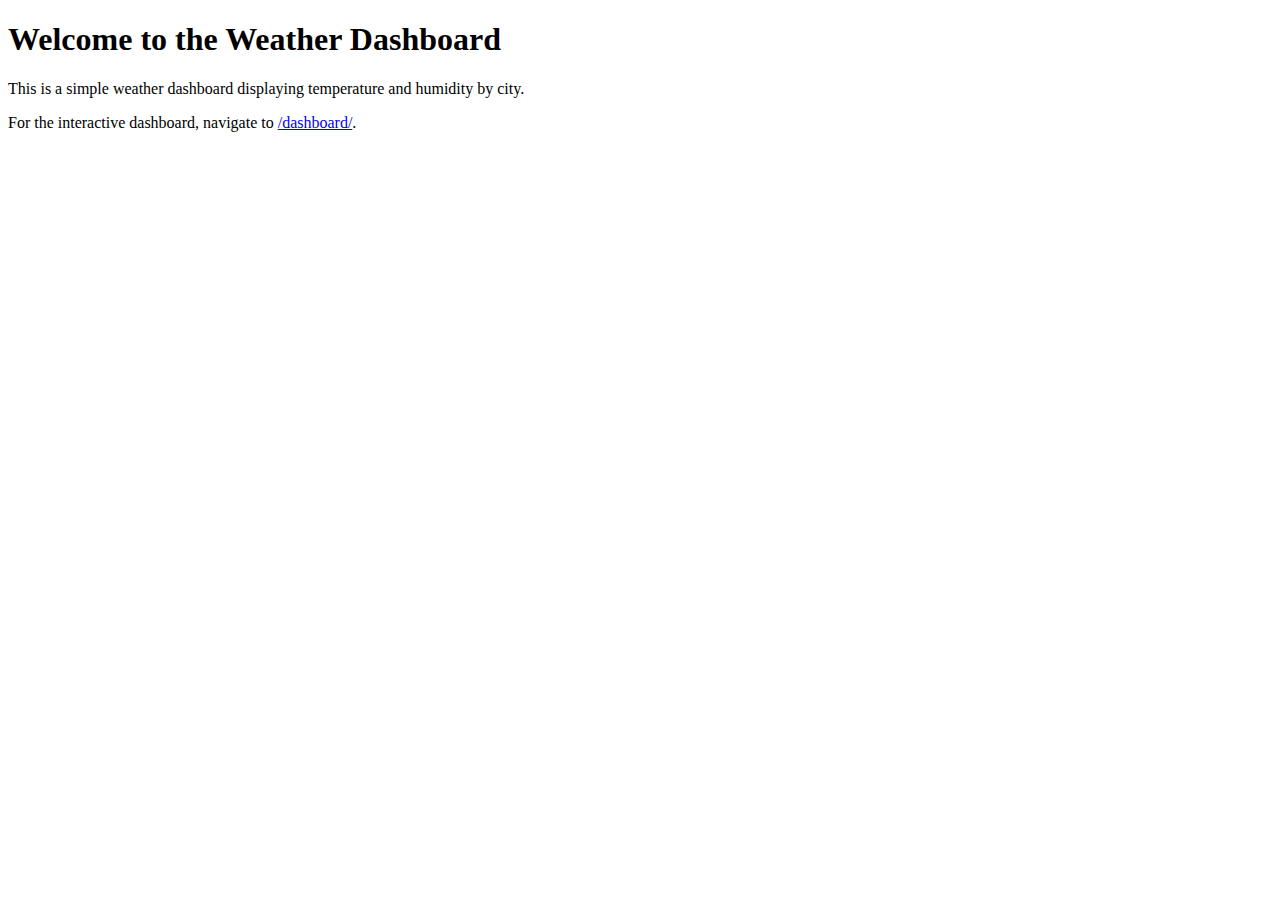
<file: templates/index.html>
<!DOCTYPE html>
<html lang="en">
<head>
    <meta charset="UTF-8">
    <meta name="viewport" content="width=device-width, initial-scale=1.0">
    <title>Weather Dashboard</title>
    <!-- Add any additional CSS or JS libraries here -->
</head>
<body>
    <h1>Welcome to the Weather Dashboard</h1>
    <p>This is a simple weather dashboard displaying temperature and humidity by city.</p>
    <p>For the interactive dashboard, navigate to <a href="/dashboard/">/dashboard/</a>.</p>
</body>
</html>
</file>
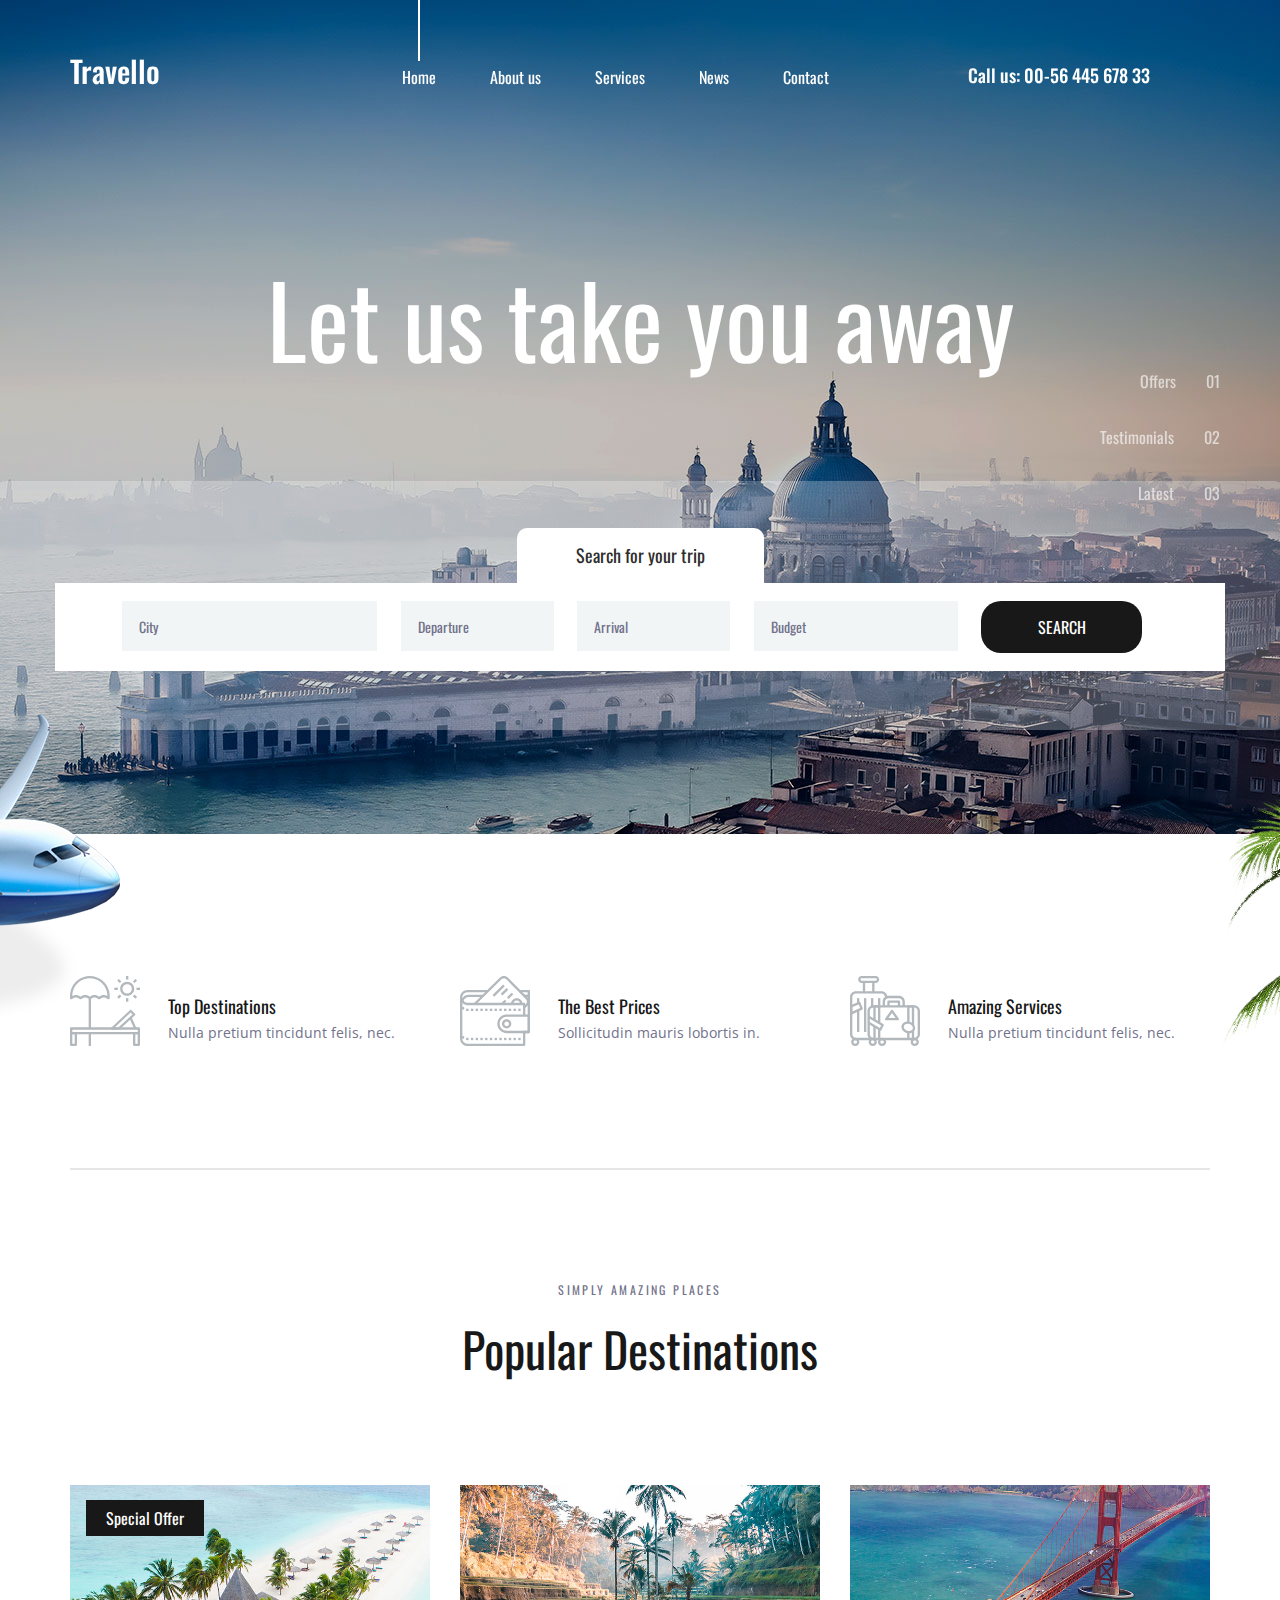
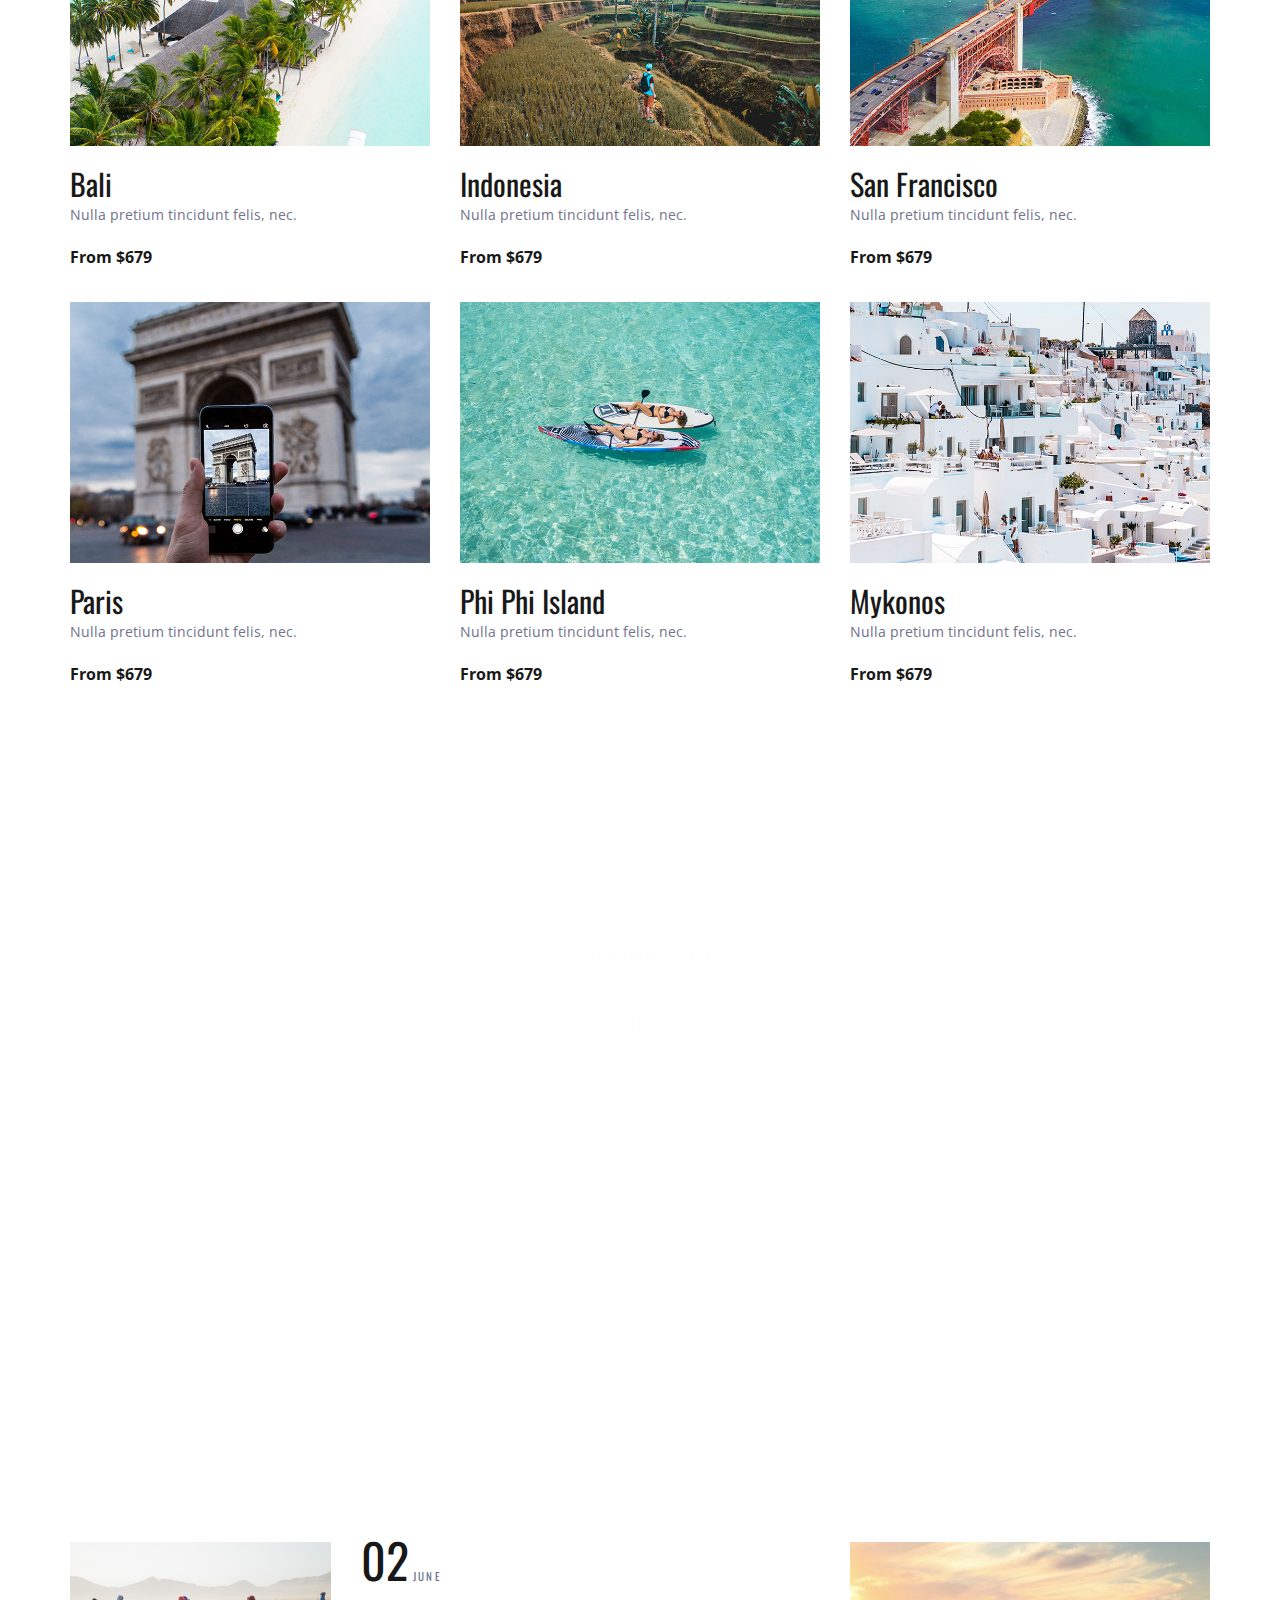
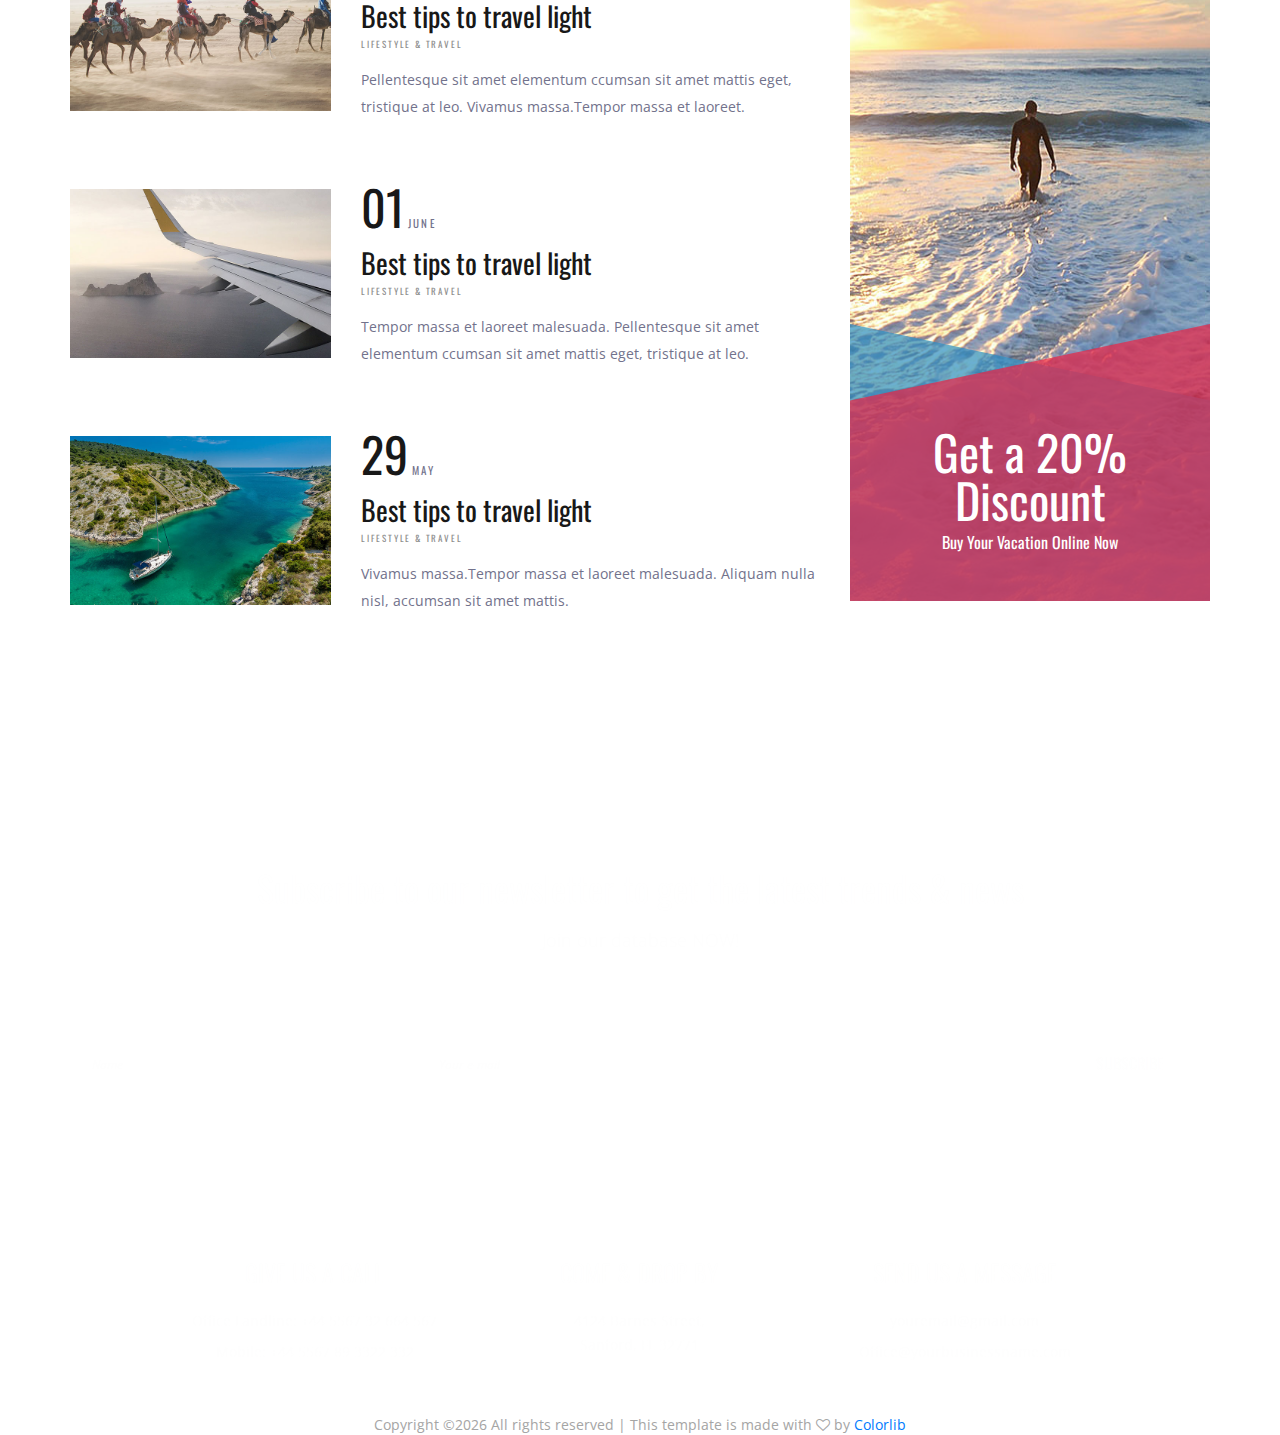
<file: travello-20240410T050247Z-001/travello/index.html>
<!DOCTYPE html>
<html lang="en">
<head>
<title>Travello</title>
<meta charset="utf-8">
<meta http-equiv="X-UA-Compatible" content="IE=edge">
<meta name="description" content="Travello template project">
<meta name="viewport" content="width=device-width, initial-scale=1">
<link rel="stylesheet" type="text/css" href="styles/bootstrap4/bootstrap.min.css">
<link href="plugins/font-awesome-4.7.0/css/font-awesome.min.css" rel="stylesheet" type="text/css">
<link rel="stylesheet" type="text/css" href="plugins/OwlCarousel2-2.2.1/owl.carousel.css">
<link rel="stylesheet" type="text/css" href="plugins/OwlCarousel2-2.2.1/owl.theme.default.css">
<link rel="stylesheet" type="text/css" href="plugins/OwlCarousel2-2.2.1/animate.css">
<link rel="stylesheet" type="text/css" href="styles/main_styles.css">
<link rel="stylesheet" type="text/css" href="styles/responsive.css">
</head>
<body>

<div class="super_container">

	<!-- Header -->

	<header class="header">
		<div class="container">
			<div class="row">
				<div class="col">
					<div class="header_content d-flex flex-row align-items-center justify-content-start">
						<div class="header_content_inner d-flex flex-row align-items-end justify-content-start">
							<div class="logo"><a href="index.html">Travello</a></div>
							<nav class="main_nav">
								<ul class="d-flex flex-row align-items-start justify-content-start">
									<li class="active"><a href="index.html">Home</a></li>
									<li><a href="about.html">About us</a></li>
									<li><a href="#">Services</a></li>
									<li><a href="news.html">News</a></li>
									<li><a href="contact.html">Contact</a></li>
								</ul>
							</nav>
							<div class="header_phone ml-auto">Call us: 00-56 445 678 33</div>

							<!-- Hamburger -->

							<div class="hamburger ml-auto">
								<i class="fa fa-bars" aria-hidden="true"></i>
							</div>

						</div>
					</div>
				</div>
			</div>
		</div>
		<div class="header_social d-flex flex-row align-items-center justify-content-start">
			<ul class="d-flex flex-row align-items-start justify-content-start">
				<li><a href="#"><i class="fa fa-pinterest" aria-hidden="true"></i></a></li>
				<li><a href="#"><i class="fa fa-facebook" aria-hidden="true"></i></a></li>
				<li><a href="#"><i class="fa fa-twitter" aria-hidden="true"></i></a></li>
				<li><a href="#"><i class="fa fa-dribbble" aria-hidden="true"></i></a></li>
				<li><a href="#"><i class="fa fa-behance" aria-hidden="true"></i></a></li>
				<li><a href="#"><i class="fa fa-linkedin" aria-hidden="true"></i></a></li>
			</ul>
		</div>
	</header>

	<!-- Menu -->

	<div class="menu">
		<div class="menu_header d-flex flex-row align-items-center justify-content-start">
			<div class="menu_logo"><a href="index.html">Travello</a></div>
			<div class="menu_close_container ml-auto"><div class="menu_close"><div></div><div></div></div></div>
		</div>
		<div class="menu_content">
			<ul>
				<li><a href="inex.html">Home</a></li>
				<li><a href="about.html">About us</a></li>
				<li><a href="#">Services</a></li>
				<li><a href="news.html">News</a></li>
				<li><a href="contact.html">Contact</a></li>
			</ul>
		</div>
		<div class="menu_social">
			<div class="menu_phone ml-auto">Call us: 00-56 445 678 33</div>
			<ul class="d-flex flex-row align-items-start justify-content-start">
				<li><a href="#"><i class="fa fa-pinterest" aria-hidden="true"></i></a></li>
				<li><a href="#"><i class="fa fa-facebook" aria-hidden="true"></i></a></li>
				<li><a href="#"><i class="fa fa-twitter" aria-hidden="true"></i></a></li>
				<li><a href="#"><i class="fa fa-dribbble" aria-hidden="true"></i></a></li>
				<li><a href="#"><i class="fa fa-behance" aria-hidden="true"></i></a></li>
				<li><a href="#"><i class="fa fa-linkedin" aria-hidden="true"></i></a></li>
			</ul>
		</div>
	</div>

	<!-- Home -->

	<div class="home">

		<!-- Home Slider -->
		<div class="home_slider_container">
			<div class="owl-carousel owl-theme home_slider">

				<!-- Slide -->
				<div class="owl-item">
					<div class="background_image" style="background-image:url(images/home_slider.jpg)"></div>
					<div class="home_slider_content_container">
						<div class="container">
							<div class="row">
								<div class="col">
									<div class="home_slider_content">
										<div class="home_title"><h2>Let us take you away</h2></div>
									</div>
								</div>
							</div>
						</div>
					</div>
				</div>

				<!-- Slide -->
				<div class="owl-item">
					<div class="background_image" style="background-image:url(images/home_slider.jpg)"></div>
					<div class="home_slider_content_container">
						<div class="container">
							<div class="row">
								<div class="col">
									<div class="home_slider_content">
										<div class="home_title"><h2>Let us take you away</h2></div>
									</div>
								</div>
							</div>
						</div>
					</div>
				</div>

				<!-- Slide -->
				<div class="owl-item">
					<div class="background_image" style="background-image:url(images/home_slider.jpg)"></div>
					<div class="home_slider_content_container">
						<div class="container">
							<div class="row">
								<div class="col">
									<div class="home_slider_content">
										<div class="home_title"><h2>Let us take you away</h2></div>
									</div>
								</div>
							</div>
						</div>
					</div>
				</div>

			</div>

			<div class="home_page_nav">
				<ul class="d-flex flex-column align-items-end justify-content-end">
					<li><a href="#" data-scroll-to="#destinations">Offers<span>01</span></a></li>
					<li><a href="#" data-scroll-to="#testimonials">Testimonials<span>02</span></a></li>
					<li><a href="#" data-scroll-to="#news">Latest<span>03</span></a></li>
				</ul>
			</div>
		</div>
	</div>

	<!-- Search -->

	<div class="home_search">
		<div class="container">
			<div class="row">
				<div class="col">
					<div class="home_search_container">
						<div class="home_search_title">Search for your trip</div>
						<div class="home_search_content">
							<form action="#" class="home_search_form" id="home_search_form">
								<div class="d-flex flex-lg-row flex-column align-items-start justify-content-lg-between justify-content-start">
									<input type="text" class="search_input search_input_1" placeholder="City" required="required">
									<input type="text" class="search_input search_input_2" placeholder="Departure" required="required">
									<input type="text" class="search_input search_input_3" placeholder="Arrival" required="required">
									<input type="text" class="search_input search_input_4" placeholder="Budget" required="required">
									<button class="home_search_button">search</button>
								</div>
							</form>
						</div>
					</div>
				</div>
			</div>
		</div>
	</div>

	<!-- Intro -->

	<div class="intro">
		<div class="intro_background" style="background-image:url(images/intro.png)"></div>
		<div class="container">
			<div class="row">
				<div class="col">
					<div class="intro_container">
						<div class="row">

							<!-- Intro Item -->
							<div class="col-lg-4 intro_col">
								<div class="intro_item d-flex flex-row align-items-end justify-content-start">
									<div class="intro_icon"><img src="images/beach.svg" alt=""></div>
									<div class="intro_content">
										<div class="intro_title">Top Destinations</div>
										<div class="intro_subtitle"><p>Nulla pretium tincidunt felis, nec.</p></div>
									</div>
								</div>
							</div>

							<!-- Intro Item -->
							<div class="col-lg-4 intro_col">
								<div class="intro_item d-flex flex-row align-items-end justify-content-start">
									<div class="intro_icon"><img src="images/wallet.svg" alt=""></div>
									<div class="intro_content">
										<div class="intro_title">The Best Prices</div>
										<div class="intro_subtitle"><p>Sollicitudin mauris lobortis in.</p></div>
									</div>
								</div>
							</div>

							<!-- Intro Item -->
							<div class="col-lg-4 intro_col">
								<div class="intro_item d-flex flex-row align-items-end justify-content-start">
									<div class="intro_icon"><img src="images/suitcase.svg" alt=""></div>
									<div class="intro_content">
										<div class="intro_title">Amazing Services</div>
										<div class="intro_subtitle"><p>Nulla pretium tincidunt felis, nec.</p></div>
									</div>
								</div>
							</div>

						</div>
					</div>
				</div>
			</div>
		</div>
	</div>

	<!-- Destinations -->

	<div class="destinations" id="destinations">
		<div class="container">
			<div class="row">
				<div class="col text-center">
					<div class="section_subtitle">simply amazing places</div>
					<div class="section_title"><h2>Popular Destinations</h2></div>
				</div>
			</div>
			<div class="row destinations_row">
				<div class="col">
					<div class="destinations_container item_grid">

						<!-- Destination -->
						<div class="destination item">
							<div class="destination_image">
								<img src="images/destination_1.jpg" alt="">
								<div class="spec_offer text-center"><a href="#">Special Offer</a></div>
							</div>
							<div class="destination_content">
								<div class="destination_title"><a href="destinations.html">Bali</a></div>
								<div class="destination_subtitle"><p>Nulla pretium tincidunt felis, nec.</p></div>
								<div class="destination_price">From $679</div>
							</div>
						</div>

						<!-- Destination -->
						<div class="destination item">
							<div class="destination_image">
								<img src="images/destination_2.jpg" alt="">
							</div>
							<div class="destination_content">
								<div class="destination_title"><a href="destinations.html">Indonesia</a></div>
								<div class="destination_subtitle"><p>Nulla pretium tincidunt felis, nec.</p></div>
								<div class="destination_price">From $679</div>
							</div>
						</div>

						<!-- Destination -->
						<div class="destination item">
							<div class="destination_image">
								<img src="images/destination_3.jpg" alt="">
							</div>
							<div class="destination_content">
								<div class="destination_title"><a href="destinations.html">San Francisco</a></div>
								<div class="destination_subtitle"><p>Nulla pretium tincidunt felis, nec.</p></div>
								<div class="destination_price">From $679</div>
							</div>
						</div>

						<!-- Destination -->
						<div class="destination item">
							<div class="destination_image">
								<img src="images/destination_4.jpg" alt="">
							</div>
							<div class="destination_content">
								<div class="destination_title"><a href="destinations.html">Paris</a></div>
								<div class="destination_subtitle"><p>Nulla pretium tincidunt felis, nec.</p></div>
								<div class="destination_price">From $679</div>
							</div>
						</div>

						<!-- Destination -->
						<div class="destination item">
							<div class="destination_image">
								<img src="images/destination_5.jpg" alt="">
							</div>
							<div class="destination_content">
								<div class="destination_title"><a href="destinations.html">Phi Phi Island</a></div>
								<div class="destination_subtitle"><p>Nulla pretium tincidunt felis, nec.</p></div>
								<div class="destination_price">From $679</div>
							</div>
						</div>

						<!-- Destination -->
						<div class="destination item">
							<div class="destination_image">
								<img src="images/destination_6.jpg" alt="">
							</div>
							<div class="destination_content">
								<div class="destination_title"><a href="destinations.html">Mykonos</a></div>
								<div class="destination_subtitle"><p>Nulla pretium tincidunt felis, nec.</p></div>
								<div class="destination_price">From $679</div>
							</div>
						</div>

					</div>
				</div>
			</div>
		</div>
	</div>

	<!-- Testimonials -->

	<div class="testimonials" id="testimonials">
		<div class="parallax_background parallax-window" data-parallax="scroll" data-image-src="images/testimonials.jpg" data-speed="0.8"></div>
		<div class="container">
			<div class="row">
				<div class="col text-center">
					<div class="section_subtitle">simply amazing places</div>
					<div class="section_title"><h2>Testimonials</h2></div>
				</div>
			</div>
			<div class="row testimonials_row">
				<div class="col">

					<!-- Testimonials Slider -->
					<div class="testimonials_slider_container">
						<div class="owl-carousel owl-theme testimonials_slider">

							<!-- Slide -->
							<div class="owl-item text-center">
								<div class="testimonial">Lorem ipsum dolor sit amet, consectetur adipiscing elit. lobortis dolor. Cras placerat lectus a posuere aliquet. Curabitur quis vehicula odio.</div>
								<div class="testimonial_author">
									<div class="testimonial_author_content d-flex flex-row align-items-end justify-content-start">
										<div>john turner,</div>
										<div>client</div>
									</div>
								</div>
							</div>

							<!-- Slide -->
							<div class="owl-item text-center">
								<div class="testimonial">Lorem ipsum dolor sit amet, consectetur adipiscing elit. lobortis dolor. Cras placerat lectus a posuere aliquet. Curabitur quis vehicula odio.</div>
								<div class="testimonial_author">
									<div class="testimonial_author_content d-flex flex-row align-items-end justify-content-start">
										<div>john turner,</div>
										<div>client</div>
									</div>
								</div>
							</div>

							<!-- Slide -->
							<div class="owl-item text-center">
								<div class="testimonial">Lorem ipsum dolor sit amet, consectetur adipiscing elit. lobortis dolor. Cras placerat lectus a posuere aliquet. Curabitur quis vehicula odio.</div>
								<div class="testimonial_author">
									<div class="testimonial_author_content d-flex flex-row align-items-end justify-content-start">
										<div>john turner,</div>
										<div>client</div>
									</div>
								</div>
							</div>

						</div>
					</div>
				</div>
			</div>
		</div>
		<div class="test_nav">
			<ul class="d-flex flex-column align-items-end justify-content-end">
				<li><a href="#">City Breaks Clients<span>01</span></a></li>
				<li><a href="#">Cruises Clients<span>02</span></a></li>
				<li><a href="#">All Inclusive Clients<span>03</span></a></li>
			</ul>
		</div>
	</div>

	<!-- News -->

	<div class="news" id="news">
		<div class="container">
			<div class="row">
				<div class="col-xl-8">
					<div class="news_container">

						<!-- News Post -->
						<div class="news_post d-flex flex-md-row flex-column align-items-start justify-content-start">
							<div class="news_post_image"><img src="images/news_1.jpg" alt=""></div>
							<div class="news_post_content">
								<div class="news_post_date d-flex flex-row align-items-end justify-content-start">
									<div>02</div>
									<div>june</div>
								</div>
								<div class="news_post_title"><a href="#">Best tips to travel light</a></div>
								<div class="news_post_category">
									<ul>
										<li><a href="#">lifestyle & travel</a></li>
									</ul>
								</div>
								<div class="news_post_text">
									<p>Pellentesque sit amet elementum ccumsan sit amet mattis eget, tristique at leo. Vivamus massa.Tempor massa et laoreet.</p>
								</div>
							</div>
						</div>

						<!-- News Post -->
						<div class="news_post d-flex flex-md-row flex-column align-items-start justify-content-start">
							<div class="news_post_image"><img src="images/news_2.jpg" alt=""></div>
							<div class="news_post_content">
								<div class="news_post_date d-flex flex-row align-items-end justify-content-start">
									<div>01</div>
									<div>june</div>
								</div>
								<div class="news_post_title"><a href="#">Best tips to travel light</a></div>
								<div class="news_post_category">
									<ul>
										<li><a href="#">lifestyle & travel</a></li>
									</ul>
								</div>
								<div class="news_post_text">
									<p>Tempor massa et laoreet malesuada. Pellentesque sit amet elementum ccumsan sit amet mattis eget, tristique at leo.</p>
								</div>
							</div>
						</div>

						<!-- News Post -->
						<div class="news_post d-flex flex-md-row flex-column align-items-start justify-content-start">
							<div class="news_post_image"><img src="images/news_3.jpg" alt=""></div>
							<div class="news_post_content">
								<div class="news_post_date d-flex flex-row align-items-end justify-content-start">
									<div>29</div>
									<div>may</div>
								</div>
								<div class="news_post_title"><a href="#">Best tips to travel light</a></div>
								<div class="news_post_category">
									<ul>
										<li><a href="#">lifestyle & travel</a></li>
									</ul>
								</div>
								<div class="news_post_text">
									<p>Vivamus massa.Tempor massa et laoreet malesuada. Aliquam nulla nisl, accumsan sit amet mattis.</p>
								</div>
							</div>
						</div>

					</div>
				</div>

				<!-- News Sidebar -->
				<div class="col-xl-4">
					<div class="travello">
						<div class="background_image" style="background-image:url(images/travello.jpg)"></div>
						<div class="travello_content">
							<div class="travello_content_inner">
								<div></div>
								<div></div>
							</div>
						</div>
						<div class="travello_container">
							<a href="#">
								<div class="d-flex flex-column align-items-center justify-content-end">
									<span class="travello_title">Get a 20% Discount</span>
									<span class="travello_subtitle">Buy Your Vacation Online Now</span>
								</div>
							</a>
						</div>
					</div>
				</div>
			</div>
		</div>
	</div>

	<!-- Footer -->

	<footer class="footer">
		<div class="parallax_background parallax-window" data-parallax="scroll" data-image-src="images/footer_1.jpg" data-speed="0.8"></div>
		<div class="container">
			<div class="row">
				<div class="col">
					<div class="newsletter">
						<div class="newsletter_title_container text-center">
							<div class="newsletter_title">Subscribe to our newsletter to get the latest trends & news</div>
							<div class="newsletter_subtitle">Join our database NOW!</div>
						</div>
						<div class="newsletter_form_container">
							<form action="#" class="newsletter_form d-flex flex-md-row flex-column align-items-start justify-content-between" id="newsletter_form">
								<div class="d-flex flex-md-row flex-column align-items-start justify-content-between">
									<div><input type="text" class="newsletter_input newsletter_input_name" id="newsletter_input_name" placeholder="Name" required="required"><div class="input_border"></div></div>
									<div><input type="email" class="newsletter_input newsletter_input_email" id="newsletter_input_email" placeholder="Your e-mail" required="required"><div class="input_border"></div></div>
								</div>
								<div><button class="newsletter_button">subscribe</button></div>
							</form>
						</div>
					</div>
				</div>
			</div>
			<div class="row footer_contact_row">
				<div class="col-xl-10 offset-xl-1">
					<div class="row">

						<!-- Footer Contact Item -->
						<div class="col-xl-4 footer_contact_col">
							<div class="footer_contact_item d-flex flex-column align-items-center justify-content-start text-center">
								<div class="footer_contact_icon"><img src="images/sign.svg" alt=""></div>
								<div class="footer_contact_title">give us a call</div>
								<div class="footer_contact_list">
									<ul>
										<li>Office Landline: +44 5567 32 664 567</li>
										<li>Mobile: +44 5567 89 3322 332</li>
									</ul>
								</div>
							</div>
						</div>

						<!-- Footer Contact Item -->
						<div class="col-xl-4 footer_contact_col">
							<div class="footer_contact_item d-flex flex-column align-items-center justify-content-start text-center">
								<div class="footer_contact_icon"><img src="images/trekking.svg" alt=""></div>
								<div class="footer_contact_title">come & drop by</div>
								<div class="footer_contact_list">
									<ul style="max-width:190px">
										<li>4124 Barnes Street, Sanford, FL 32771</li>
									</ul>
								</div>
							</div>
						</div>

						<!-- Footer Contact Item -->
						<div class="col-xl-4 footer_contact_col">
							<div class="footer_contact_item d-flex flex-column align-items-center justify-content-start text-center">
								<div class="footer_contact_icon"><img src="images/around.svg" alt=""></div>
								<div class="footer_contact_title">send us a message</div>
								<div class="footer_contact_list">
									<ul>
										<li>youremail@gmail.com</li>
										<li>Office@yourbusinessname.com</li>
									</ul>
								</div>
							</div>
						</div>

					</div>
				</div>
			</div>
		</div>
		<div class="col text-center"><!-- Link back to Colorlib can't be removed. Template is licensed under CC BY 3.0. -->
Copyright &copy;<script>document.write(new Date().getFullYear());</script> All rights reserved | This template is made with <i class="fa fa-heart-o" aria-hidden="true"></i> by <a href="https://colorlib.com" target="_blank">Colorlib</a>
<!-- Link back to Colorlib can't be removed. Template is licensed under CC BY 3.0. --> </div>
	</footer>
</div>

<script src="js/jquery-3.2.1.min.js"></script>
<script src="styles/bootstrap4/popper.js"></script>
<script src="styles/bootstrap4/bootstrap.min.js"></script>
<script src="plugins/OwlCarousel2-2.2.1/owl.carousel.js"></script>
<script src="plugins/Isotope/isotope.pkgd.min.js"></script>
<script src="plugins/scrollTo/jquery.scrollTo.min.js"></script>
<script src="plugins/easing/easing.js"></script>
<script src="plugins/parallax-js-master/parallax.min.js"></script>
<script src="js/custom.js"></script>
</body>
</html>
</file>
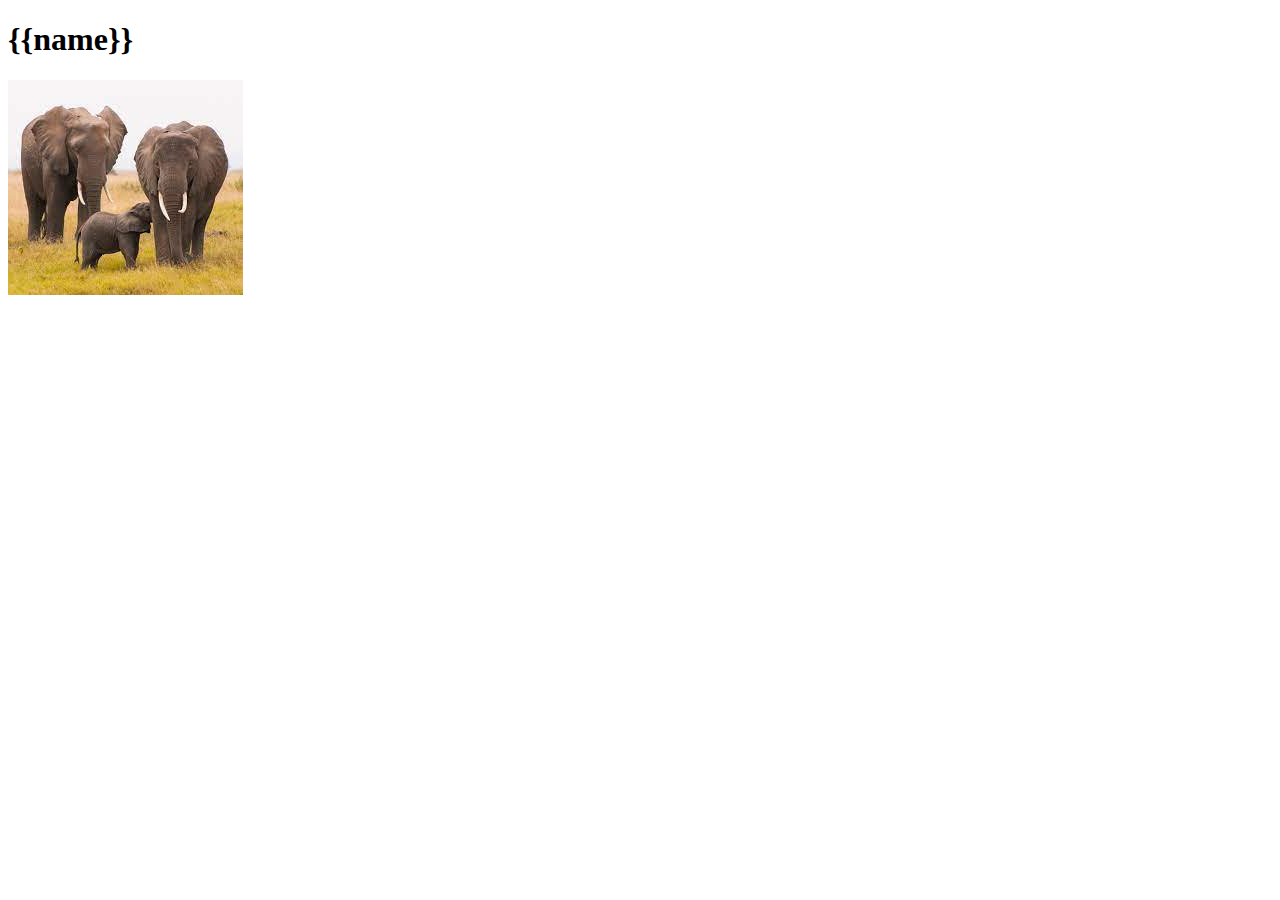
<file: project1/templates/index1.html>
<!DOCTYPE html>
<html lang="en">
<head>
    <meta charset="UTF-8">
    <meta name="viewport" content="width=device-width, initial-scale=1.0">
    <title>Document</title>
</head>
<body>
    <h1>{{name}}</h1>
    <img src="[data-uri]" alt="">
</body>
</html>
</file>
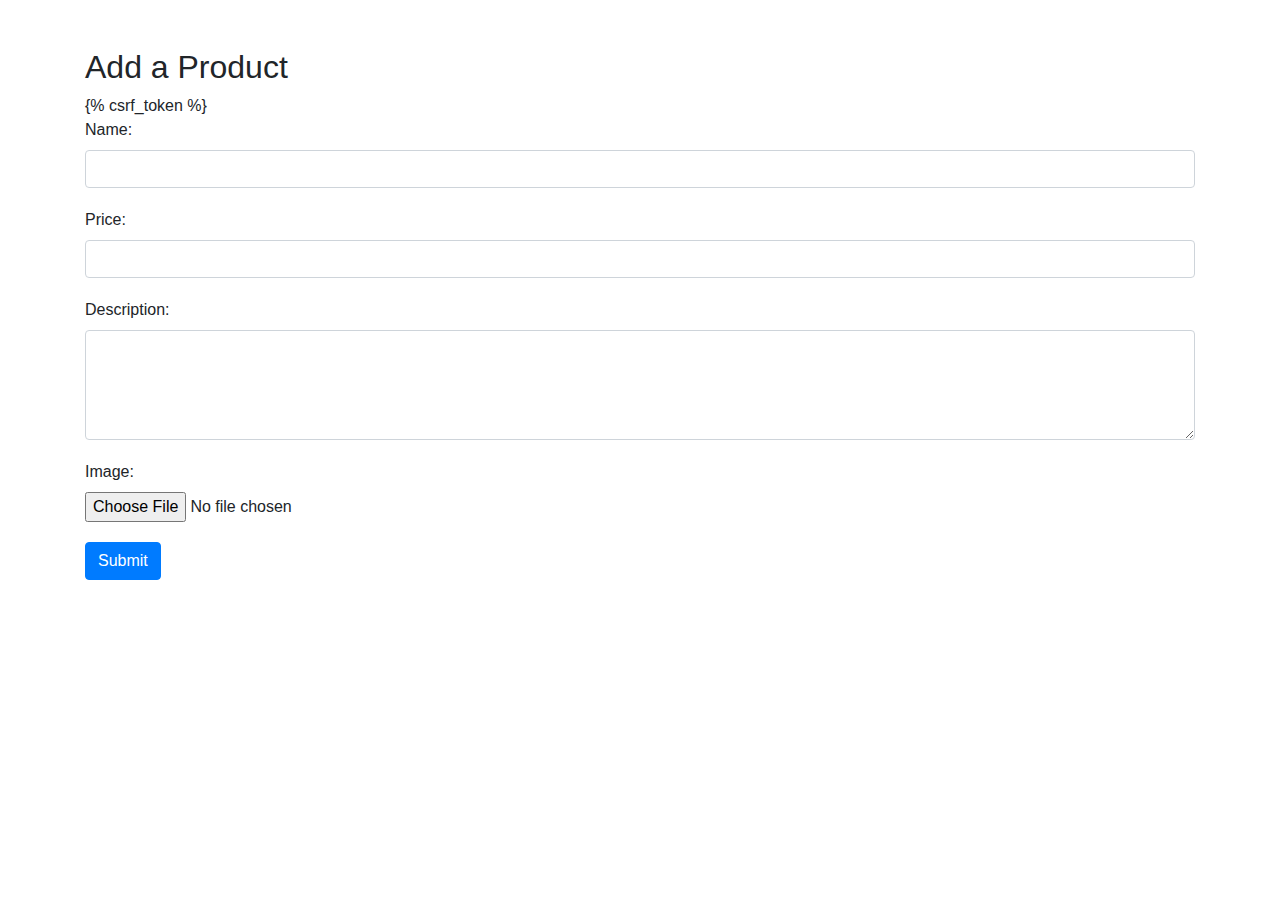
<file: project1/templates/product.html>
<!DOCTYPE html>
<html lang="en">
<head>
    <meta charset="UTF-8">
    <meta name="viewport" content="width=device-width, initial-scale=1.0">
    <title>Product Form</title>
    <!-- Bootstrap CSS -->
    <link rel="stylesheet" href="https://stackpath.bootstrapcdn.com/bootstrap/4.5.2/css/bootstrap.min.css">
    <style>
        /* Adjustments for form layout */
        .form-group {
            margin-bottom: 20px;
        }
    </style>
</head>
<body>
    <div class="container">
        <h2 class="mt-5">Add a Product</h2>
        <form action="products" method="post" enctype="multipart/form-data">
            {% csrf_token %}
            <div class="form-group">
                <label for="name">Name:</label>
                <input type="text" class="form-control" id="name" name="name" required>
            </div>
            <div class="form-group">
                <label for="price">Price:</label>
                <input type="number" class="form-control" id="price" name="price" min="0" step="0.01" required>
            </div>
            <div class="form-group">
                <label for="description">Description:</label>
                <textarea class="form-control" id="description" name="description" rows="4" required></textarea>
            </div>
            <div class="form-group">
                <label for="image">Image:</label>
                <input type="file" class="form-control-file" id="image" name="image" accept="image/*" required>
            </div>
            <div class="form-group">
                <button type="submit" class="btn btn-primary">Submit</button>
            </div>
        </form>
    </div>

    <!-- Bootstrap JS and jQuery (optional) -->
    <script src="https://code.jquery.com/jquery-3.5.1.slim.min.js"></script>
    <script src="https://cdn.jsdelivr.net/npm/@popperjs/core@2.5.4/dist/umd/popper.min.js"></script>
    <script src="https://stackpath.bootstrapcdn.com/bootstrap/4.5.2/js/bootstrap.min.js"></script>
</body>
</html>
</file>
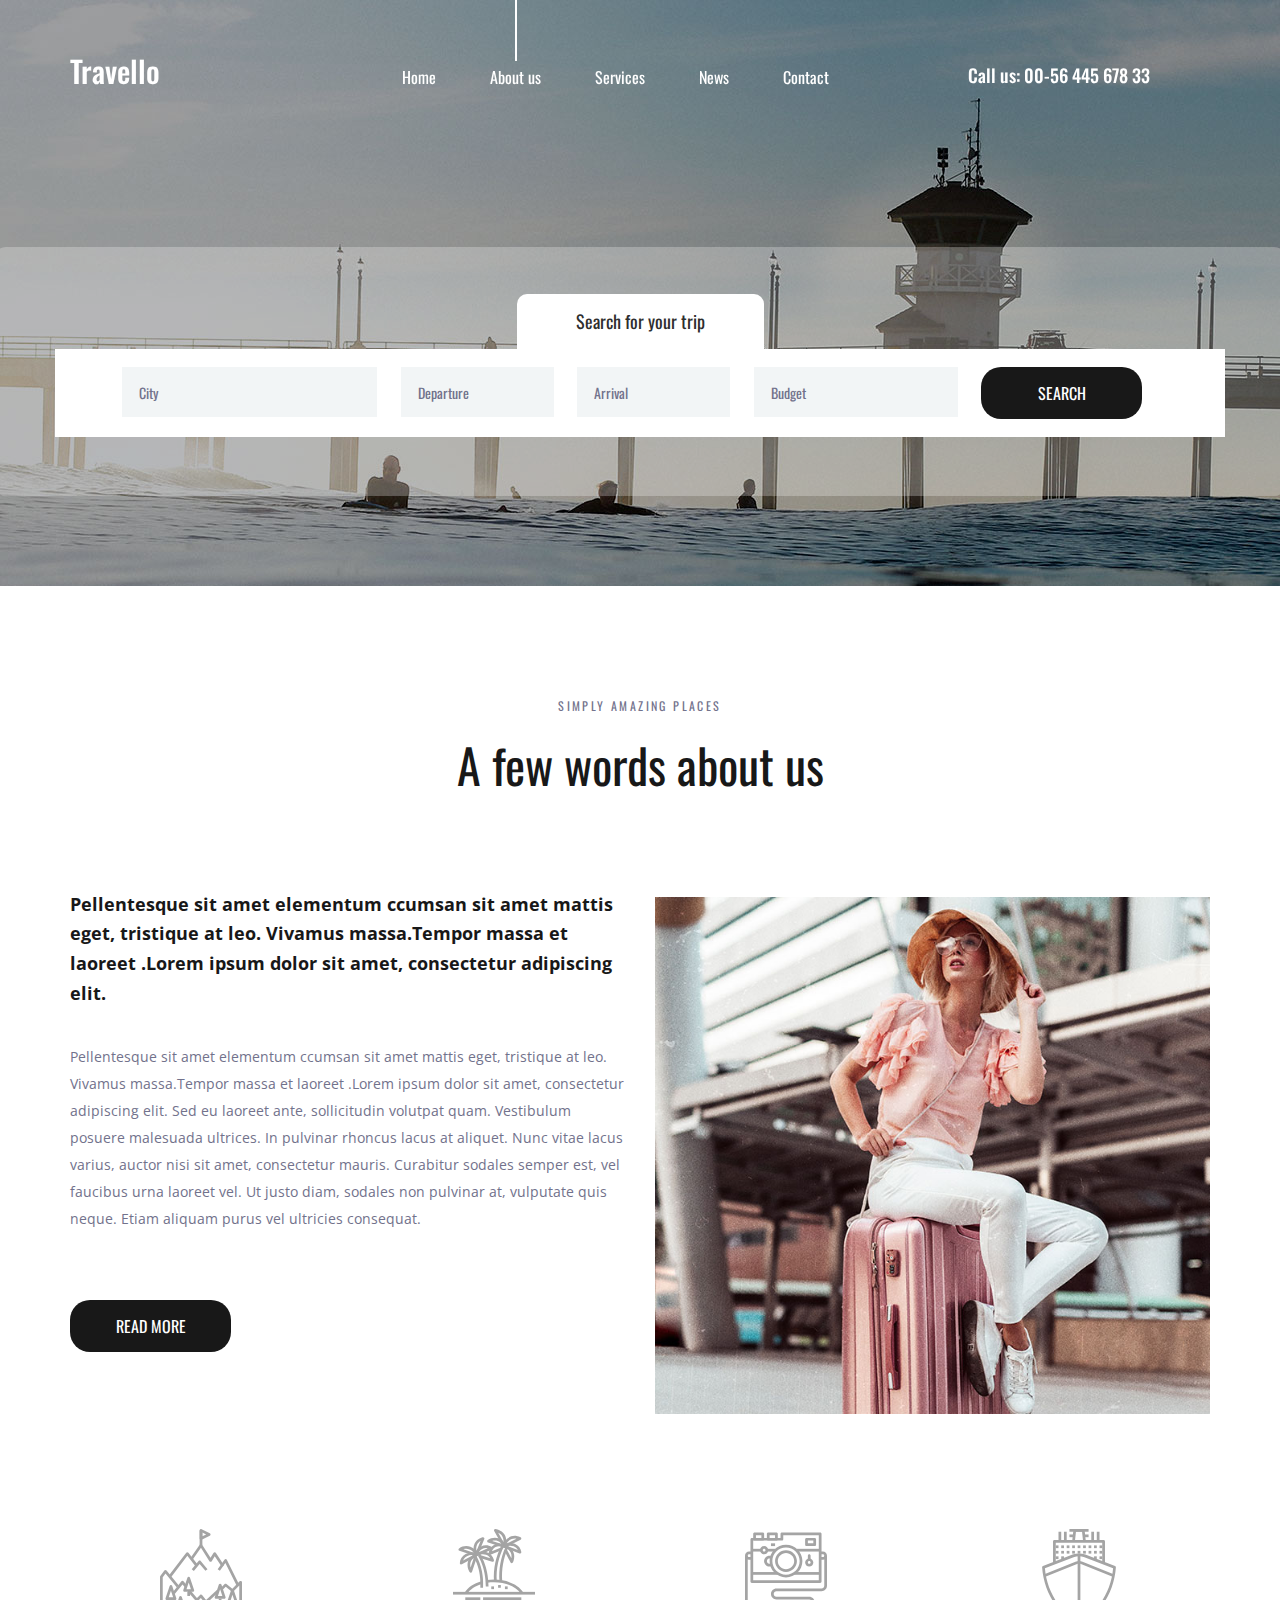
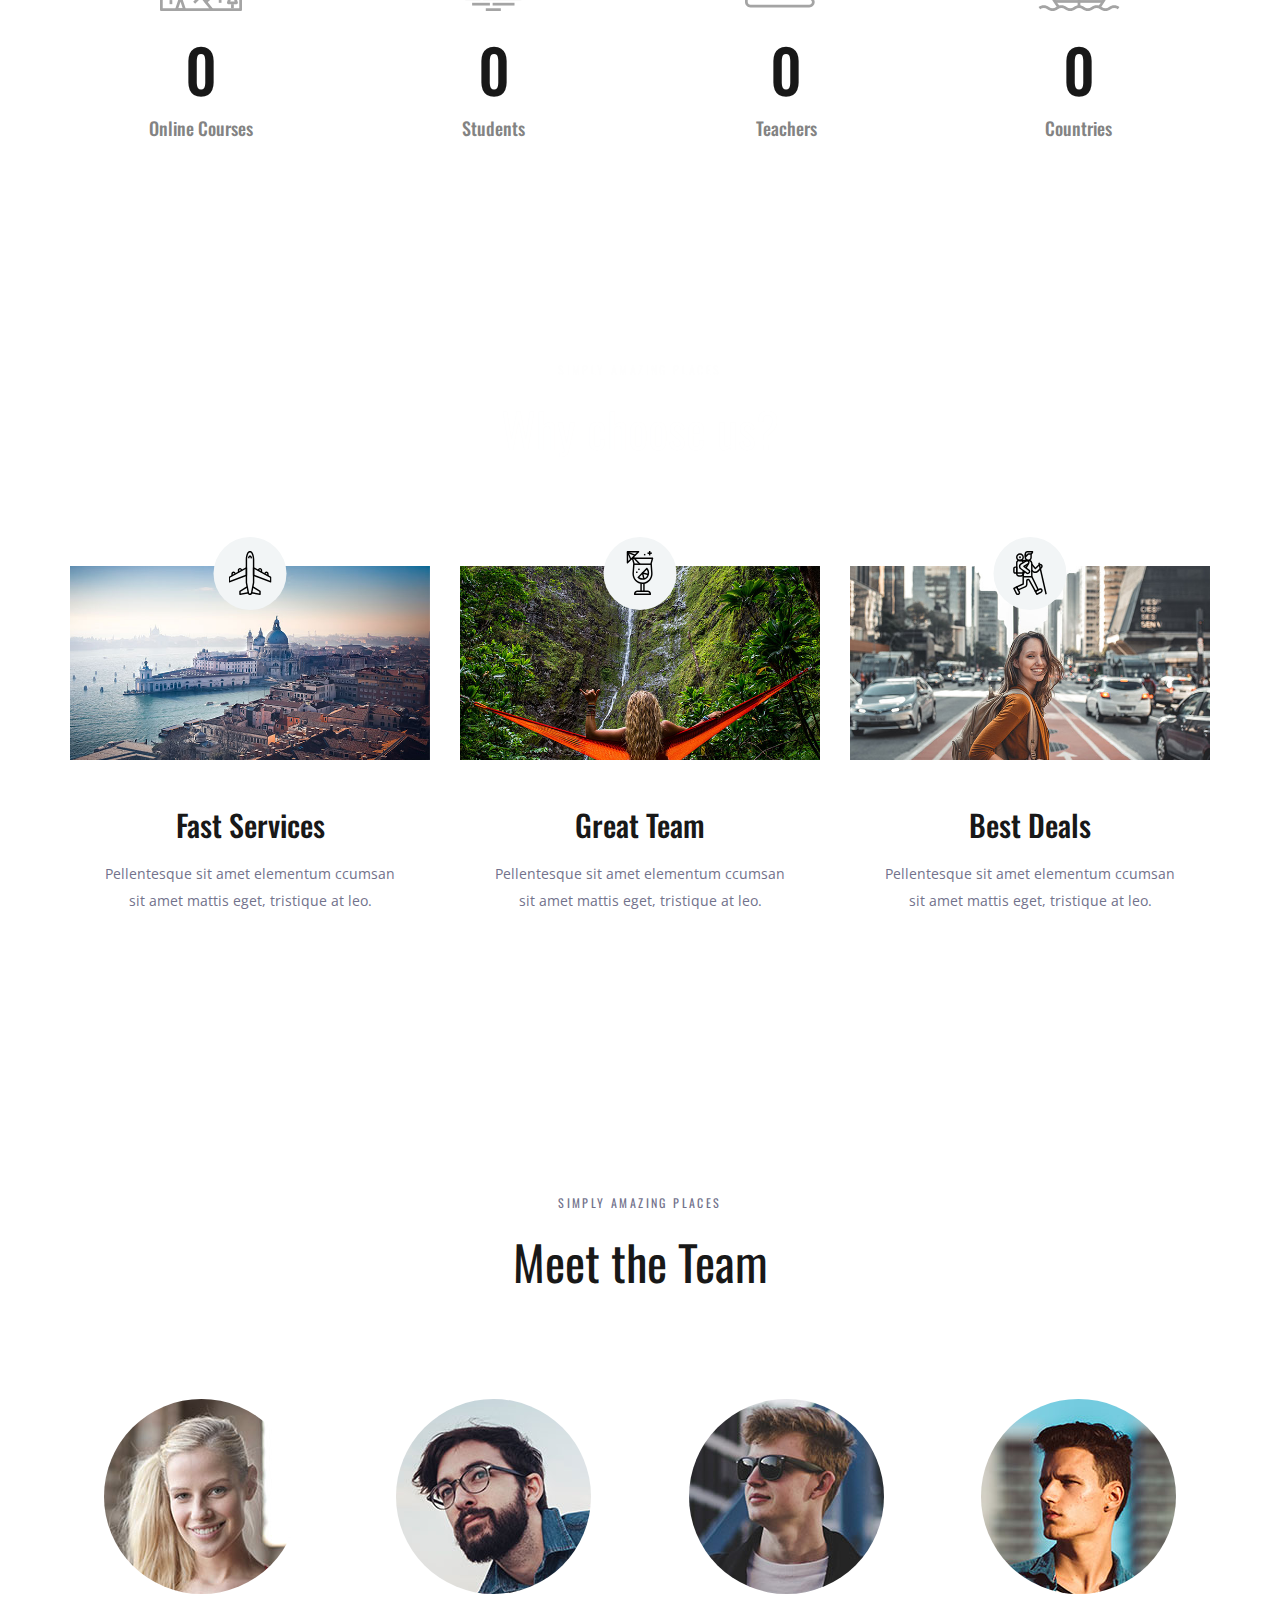
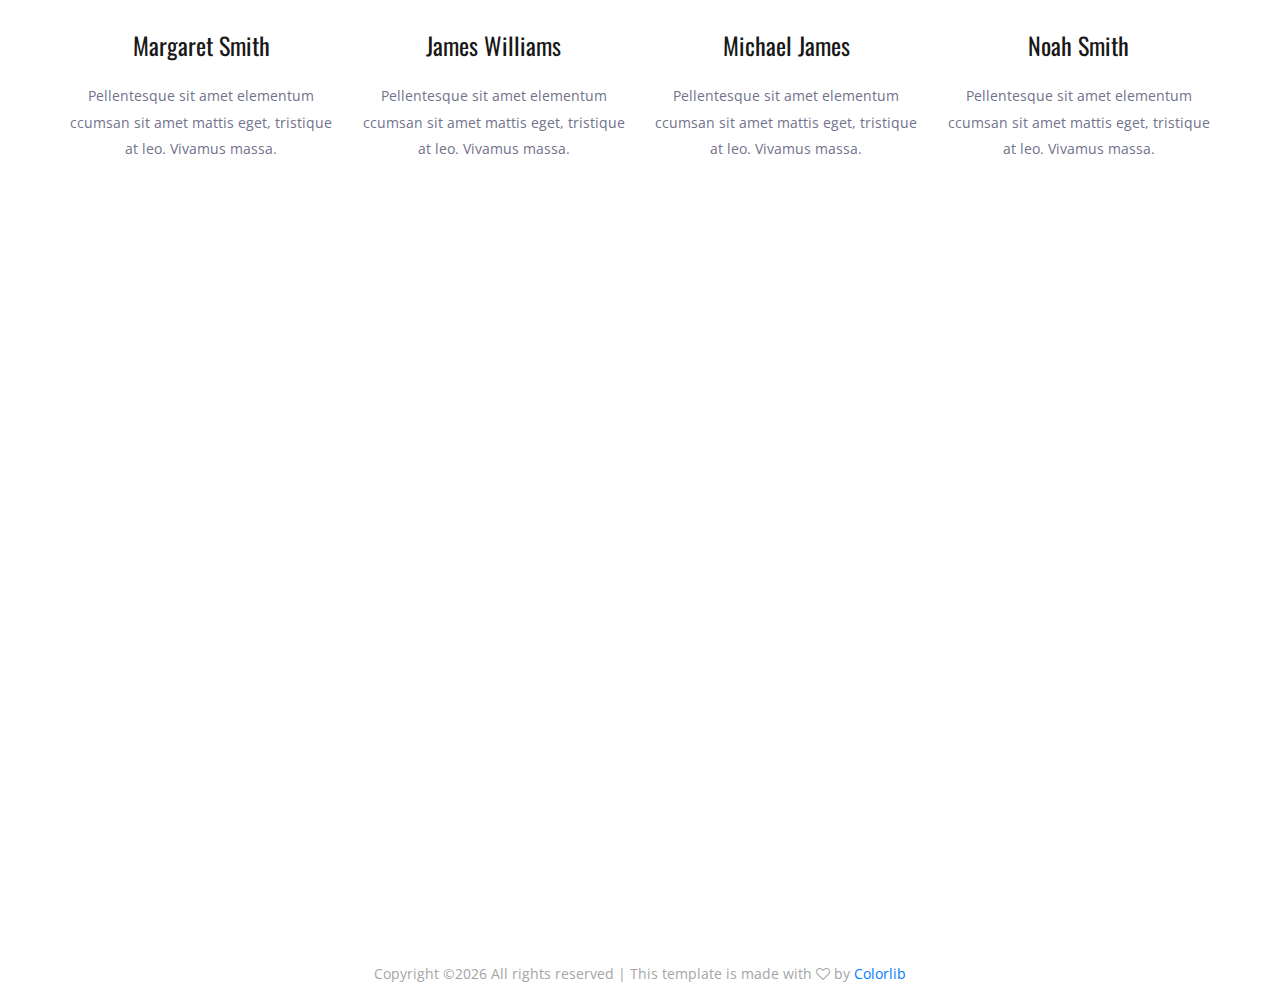
<file: travello-20240410T050247Z-001/travello/about.html>
<!DOCTYPE html>
<html lang="en">
<head>
<title>About us</title>
<meta charset="utf-8">
<meta http-equiv="X-UA-Compatible" content="IE=edge">
<meta name="description" content="Travello template project">
<meta name="viewport" content="width=device-width, initial-scale=1">
<link rel="stylesheet" type="text/css" href="styles/bootstrap4/bootstrap.min.css">
<link href="plugins/font-awesome-4.7.0/css/font-awesome.min.css" rel="stylesheet" type="text/css">
<link rel="stylesheet" type="text/css" href="plugins/OwlCarousel2-2.2.1/owl.carousel.css">
<link rel="stylesheet" type="text/css" href="plugins/OwlCarousel2-2.2.1/owl.theme.default.css">
<link rel="stylesheet" type="text/css" href="plugins/OwlCarousel2-2.2.1/animate.css">
<link rel="stylesheet" type="text/css" href="styles/about.css">
<link rel="stylesheet" type="text/css" href="styles/about_responsive.css">
</head>
<body>

<div class="super_container">
	
	<!-- Header -->

	<header class="header">
		<div class="container">
			<div class="row">
				<div class="col">
					<div class="header_content d-flex flex-row align-items-center justify-content-start">
						<div class="header_content_inner d-flex flex-row align-items-end justify-content-start">
							<div class="logo"><a href="index.html">Travello</a></div>
							<nav class="main_nav">
								<ul class="d-flex flex-row align-items-start justify-content-start">
									<li><a href="index.html">Home</a></li>
									<li class="active"><a href="about.html">About us</a></li>
									<li><a href="#">Services</a></li>
									<li><a href="news.html">News</a></li>
									<li><a href="contact.html">Contact</a></li>
								</ul>
							</nav>
							<div class="header_phone ml-auto">Call us: 00-56 445 678 33</div>

							<!-- Hamburger -->

							<div class="hamburger ml-auto">
								<i class="fa fa-bars" aria-hidden="true"></i>
							</div>

						</div>
					</div>
				</div>
			</div>
		</div>
		<div class="header_social d-flex flex-row align-items-center justify-content-start">
			<ul class="d-flex flex-row align-items-start justify-content-start">
				<li><a href="#"><i class="fa fa-pinterest" aria-hidden="true"></i></a></li>
				<li><a href="#"><i class="fa fa-facebook" aria-hidden="true"></i></a></li>
				<li><a href="#"><i class="fa fa-twitter" aria-hidden="true"></i></a></li>
				<li><a href="#"><i class="fa fa-dribbble" aria-hidden="true"></i></a></li>
				<li><a href="#"><i class="fa fa-behance" aria-hidden="true"></i></a></li>
				<li><a href="#"><i class="fa fa-linkedin" aria-hidden="true"></i></a></li>
			</ul>
		</div>
	</header>

	<!-- Menu -->

	<div class="menu">
		<div class="menu_header d-flex flex-row align-items-center justify-content-start">
			<div class="menu_logo"><a href="index.html">Travello</a></div>
			<div class="menu_close_container ml-auto"><div class="menu_close"><div></div><div></div></div></div>
		</div>
		<div class="menu_content">
			<ul>
				<li><a href="inex.html">Home</a></li>
				<li><a href="about.html">About us</a></li>
				<li><a href="#">Services</a></li>
				<li><a href="news.html">News</a></li>
				<li><a href="contact.html">Contact</a></li>
			</ul>
		</div>
		<div class="menu_social">
			<div class="menu_phone ml-auto">Call us: 00-56 445 678 33</div>
			<ul class="d-flex flex-row align-items-start justify-content-start">
				<li><a href="#"><i class="fa fa-pinterest" aria-hidden="true"></i></a></li>
				<li><a href="#"><i class="fa fa-facebook" aria-hidden="true"></i></a></li>
				<li><a href="#"><i class="fa fa-twitter" aria-hidden="true"></i></a></li>
				<li><a href="#"><i class="fa fa-dribbble" aria-hidden="true"></i></a></li>
				<li><a href="#"><i class="fa fa-behance" aria-hidden="true"></i></a></li>
				<li><a href="#"><i class="fa fa-linkedin" aria-hidden="true"></i></a></li>
			</ul>
		</div>
	</div>
	
	<!-- Home -->

	<div class="home">
		<div class="background_image" style="background-image:url(images/about.jpg)"></div>
	</div>

	<!-- Search -->

	<div class="home_search">
		<div class="container">
			<div class="row">
				<div class="col">
					<div class="home_search_container">
						<div class="home_search_title">Search for your trip</div>
						<div class="home_search_content">
							<form action="#" class="home_search_form" id="home_search_form">
								<div class="d-flex flex-lg-row flex-column align-items-start justify-content-lg-between justify-content-start">
									<input type="text" class="search_input search_input_1" placeholder="City" required="required">
									<input type="text" class="search_input search_input_2" placeholder="Departure" required="required">
									<input type="text" class="search_input search_input_3" placeholder="Arrival" required="required">
									<input type="text" class="search_input search_input_4" placeholder="Budget" required="required">
									<button class="home_search_button">search</button>
								</div>
							</form>
						</div>
					</div>
				</div>
			</div>
		</div>
	</div>

	<!-- About -->

	<div class="about">
		<div class="container">
			<div class="row">
				<div class="col text-center">
					<div class="section_subtitle">simply amazing places</div>
					<div class="section_title"><h2>A few words about us</h2></div>
				</div>
			</div>
			<div class="row about_row">
				<div class="col-lg-6">
					<div class="about_content">
						<div class="text_highlight">Pellentesque sit amet elementum ccumsan sit amet mattis eget, tristique at leo. Vivamus massa.Tempor massa et laoreet .Lorem ipsum dolor sit amet, consectetur adipiscing elit.</div>
						<div class="about_text">
							<p>Pellentesque sit amet elementum ccumsan sit amet mattis eget, tristique at leo. Vivamus massa.Tempor massa et laoreet .Lorem ipsum dolor sit amet, consectetur adipiscing elit. Sed eu laoreet ante, sollicitudin volutpat quam. Vestibulum posuere malesuada ultrices. In pulvinar rhoncus lacus at aliquet. Nunc vitae lacus varius, auctor nisi sit amet, consectetur mauris. Curabitur sodales semper est, vel faucibus urna laoreet vel. Ut justo diam, sodales non pulvinar at, vulputate quis neque. Etiam aliquam purus vel ultricies consequat.</p>
						</div>
						<div class="button about_button"><a href="#">read more</a></div>
					</div>
				</div>
				<div class="col-lg-6">
					<div class="about_image"><img src="images/about_1.jpg" alt=""></div>
				</div>
			</div>
		</div>
	</div>

	<!-- Milestones -->

	<div class="milestones">
		<div class="container">
			<div class="row">
				
				<!-- Milestone -->
				<div class="col-lg-3 milestone_col">
					<div class="milestone text-center">
						<div class="milestone_icon"><img src="images/mountain.svg" alt=""></div>
						<div class="milestone_counter" data-end-value="17">0</div>
						<div class="milestone_text">Online Courses</div>
					</div>
				</div>

				<!-- Milestone -->
				<div class="col-lg-3 milestone_col">
					<div class="milestone text-center">
						<div class="milestone_icon"><img src="images/island.svg" alt=""></div>
						<div class="milestone_counter" data-end-value="213">0</div>
						<div class="milestone_text">Students</div>
					</div>
				</div>

				<!-- Milestone -->
				<div class="col-lg-3 milestone_col">
					<div class="milestone text-center">
						<div class="milestone_icon"><img src="images/camera.svg" alt=""></div>
						<div class="milestone_counter" data-end-value="11923">0</div>
						<div class="milestone_text">Teachers</div>
					</div>
				</div>

				<!-- Milestone -->
				<div class="col-lg-3 milestone_col">
					<div class="milestone text-center">
						<div class="milestone_icon"><img src="images/boat.svg" alt=""></div>
						<div class="milestone_counter" data-end-value="15">0</div>
						<div class="milestone_text">Countries</div>
					</div>
				</div>

			</div>
		</div>
	</div>

	<!-- Why Choose Us -->

	<div class="why">
		<div class="parallax_background parallax-window" data-parallax="scroll" data-image-src="images/why.jpg" data-speed="0.8"></div>
		<div class="container">
			<div class="row">
				<div class="col text-center">
					<div class="section_subtitle">simply amazing places</div>
					<div class="section_title"><h2>Why choose us?</h2></div>
				</div>
			</div>
			<div class="row why_row">
				
				<!-- Why item -->
				<div class="col-lg-4 why_col">
					<div class="why_item">
						<div class="why_image">
							<img src="images/why_1.jpg" alt="">
							<div class="why_icon d-flex flex-column align-items-center justify-content-center">
								<img src="images/why_1.svg" alt="">
							</div>
						</div>
						<div class="why_content text-center">
							<div class="why_title">Fast Services</div>
							<div class="why_text">
								<p>Pellentesque sit amet elementum ccumsan sit amet mattis eget, tristique at leo.</p>
							</div>
						</div>
					</div>
				</div>

				<!-- Why item -->
				<div class="col-lg-4 why_col">
					<div class="why_item">
						<div class="why_image">
							<img src="images/why_2.jpg" alt="">
							<div class="why_icon d-flex flex-column align-items-center justify-content-center">
								<img src="images/why_2.svg" alt="">
							</div>
						</div>
						<div class="why_content text-center">
							<div class="why_title">Great Team</div>
							<div class="why_text">
								<p>Pellentesque sit amet elementum ccumsan sit amet mattis eget, tristique at leo.</p>
							</div>
						</div>
					</div>
				</div>

				<!-- Why item -->
				<div class="col-lg-4 why_col">
					<div class="why_item">
						<div class="why_image">
							<img src="images/why_3.jpg" alt="">
							<div class="why_icon d-flex flex-column align-items-center justify-content-center">
								<img src="images/why_3.svg" alt="">
							</div>
						</div>
						<div class="why_content text-center">
							<div class="why_title">Best Deals</div>
							<div class="why_text">
								<p>Pellentesque sit amet elementum ccumsan sit amet mattis eget, tristique at leo.</p>
							</div>
						</div>
					</div>
				</div>

			</div>
		</div>
	</div>

	<!-- Team -->

	<div class="team">
		<div class="container">
			<div class="row">
				<div class="col text-center">
					<div class="section_subtitle">simply amazing places</div>
					<div class="section_title"><h2>Meet the Team</h2></div>
				</div>
			</div>
			<div class="row team_row">
				
				<!-- Team Item -->
				<div class="col-xl-3 col-md-6 team_col">
					<div class="team_item d-flex flex-column align-items-center justify-content-start text-center">
						<div class="team_image"><img src="images/team_1.jpg" alt=""></div>
						<div class="team_content">
							<div class="team_title"><a href="#">Margaret Smith</a></div>
							<div class="team_text">
								<p>Pellentesque sit amet elementum ccumsan sit amet mattis eget, tristique at leo. Vivamus massa.</p>
							</div>
						</div>
					</div>
				</div>

				<!-- Team Item -->
				<div class="col-xl-3 col-md-6 team_col">
					<div class="team_item d-flex flex-column align-items-center justify-content-start text-center">
						<div class="team_image"><img src="images/team_2.jpg" alt=""></div>
						<div class="team_content">
							<div class="team_title"><a href="#">James Williams</a></div>
							<div class="team_text">
								<p>Pellentesque sit amet elementum ccumsan sit amet mattis eget, tristique at leo. Vivamus massa.</p>
							</div>
						</div>
					</div>
				</div>

				<!-- Team Item -->
				<div class="col-xl-3 col-md-6 team_col">
					<div class="team_item d-flex flex-column align-items-center justify-content-start text-center">
						<div class="team_image"><img src="images/team_3.jpg" alt=""></div>
						<div class="team_content">
							<div class="team_title"><a href="#">Michael James</a></div>
							<div class="team_text">
								<p>Pellentesque sit amet elementum ccumsan sit amet mattis eget, tristique at leo. Vivamus massa.</p>
							</div>
						</div>
					</div>
				</div>

				<!-- Team Item -->
				<div class="col-xl-3 col-md-6 team_col">
					<div class="team_item d-flex flex-column align-items-center justify-content-start text-center">
						<div class="team_image"><img src="images/team_4.jpg" alt=""></div>
						<div class="team_content">
							<div class="team_title"><a href="#">Noah Smith</a></div>
							<div class="team_text">
								<p>Pellentesque sit amet elementum ccumsan sit amet mattis eget, tristique at leo. Vivamus massa.</p>
							</div>
						</div>
					</div>
				</div>

			</div>
		</div>
	</div>

	<!-- Footer -->

	<footer class="footer">
		<div class="parallax_background parallax-window" data-parallax="scroll" data-image-src="images/footer_1.jpg" data-speed="0.8"></div>
		<div class="container">
			<div class="row">
				<div class="col">
					<div class="newsletter">
						<div class="newsletter_title_container text-center">
							<div class="newsletter_title">Subscribe to our newsletter to get the latest trends & news</div>
							<div class="newsletter_subtitle">Join our database NOW!</div>
						</div>
						<div class="newsletter_form_container">
							<form action="#" class="newsletter_form d-flex flex-md-row flex-column align-items-start justify-content-between" id="newsletter_form">
								<div class="d-flex flex-md-row flex-column align-items-start justify-content-between">
									<div><input type="text" class="newsletter_input newsletter_input_name" id="newsletter_input_name" placeholder="Name" required="required"><div class="input_border"></div></div>
									<div><input type="email" class="newsletter_input newsletter_input_email" id="newsletter_input_email" placeholder="Your e-mail" required="required"><div class="input_border"></div></div>
								</div>
								<div><button class="newsletter_button">subscribe</button></div>
							</form>
						</div>
					</div>
				</div>
			</div>
			<div class="row footer_contact_row">
				<div class="col-xl-10 offset-xl-1">
					<div class="row">

						<!-- Footer Contact Item -->
						<div class="col-xl-4 footer_contact_col">
							<div class="footer_contact_item d-flex flex-column align-items-center justify-content-start text-center">
								<div class="footer_contact_icon"><img src="images/sign.svg" alt=""></div>
								<div class="footer_contact_title">give us a call</div>
								<div class="footer_contact_list">
									<ul>
										<li>Office Landline: +44 5567 32 664 567</li>
										<li>Mobile: +44 5567 89 3322 332</li>
									</ul>
								</div>
							</div>
						</div>

						<!-- Footer Contact Item -->
						<div class="col-xl-4 footer_contact_col">
							<div class="footer_contact_item d-flex flex-column align-items-center justify-content-start text-center">
								<div class="footer_contact_icon"><img src="images/trekking.svg" alt=""></div>
								<div class="footer_contact_title">come & drop by</div>
								<div class="footer_contact_list">
									<ul style="max-width:190px">
										<li>4124 Barnes Street, Sanford, FL 32771</li>
									</ul>
								</div>
							</div>
						</div>

						<!-- Footer Contact Item -->
						<div class="col-xl-4 footer_contact_col">
							<div class="footer_contact_item d-flex flex-column align-items-center justify-content-start text-center">
								<div class="footer_contact_icon"><img src="images/around.svg" alt=""></div>
								<div class="footer_contact_title">send us a message</div>
								<div class="footer_contact_list">
									<ul>
										<li>youremail@gmail.com</li>
										<li>Office@yourbusinessname.com</li>
									</ul>
								</div>
							</div>
						</div>

					</div>
				</div>
			</div>
		</div>
		<div class="col text-center"><!-- Link back to Colorlib can't be removed. Template is licensed under CC BY 3.0. -->
Copyright &copy;<script>document.write(new Date().getFullYear());</script> All rights reserved | This template is made with <i class="fa fa-heart-o" aria-hidden="true"></i> by <a href="https://colorlib.com" target="_blank">Colorlib</a>
<!-- Link back to Colorlib can't be removed. Template is licensed under CC BY 3.0. --> </div>

	</footer>
</div>

<script src="js/jquery-3.2.1.min.js"></script>
<script src="styles/bootstrap4/popper.js"></script>
<script src="styles/bootstrap4/bootstrap.min.js"></script>
<script src="plugins/greensock/TweenMax.min.js"></script>
<script src="plugins/greensock/TimelineMax.min.js"></script>
<script src="plugins/scrollmagic/ScrollMagic.min.js"></script>
<script src="plugins/greensock/animation.gsap.min.js"></script>
<script src="plugins/greensock/ScrollToPlugin.min.js"></script>
<script src="plugins/OwlCarousel2-2.2.1/owl.carousel.js"></script>
<script src="plugins/easing/easing.js"></script>
<script src="plugins/parallax-js-master/parallax.min.js"></script>
<script src="js/about.js"></script>
</body>
</html>
</file>
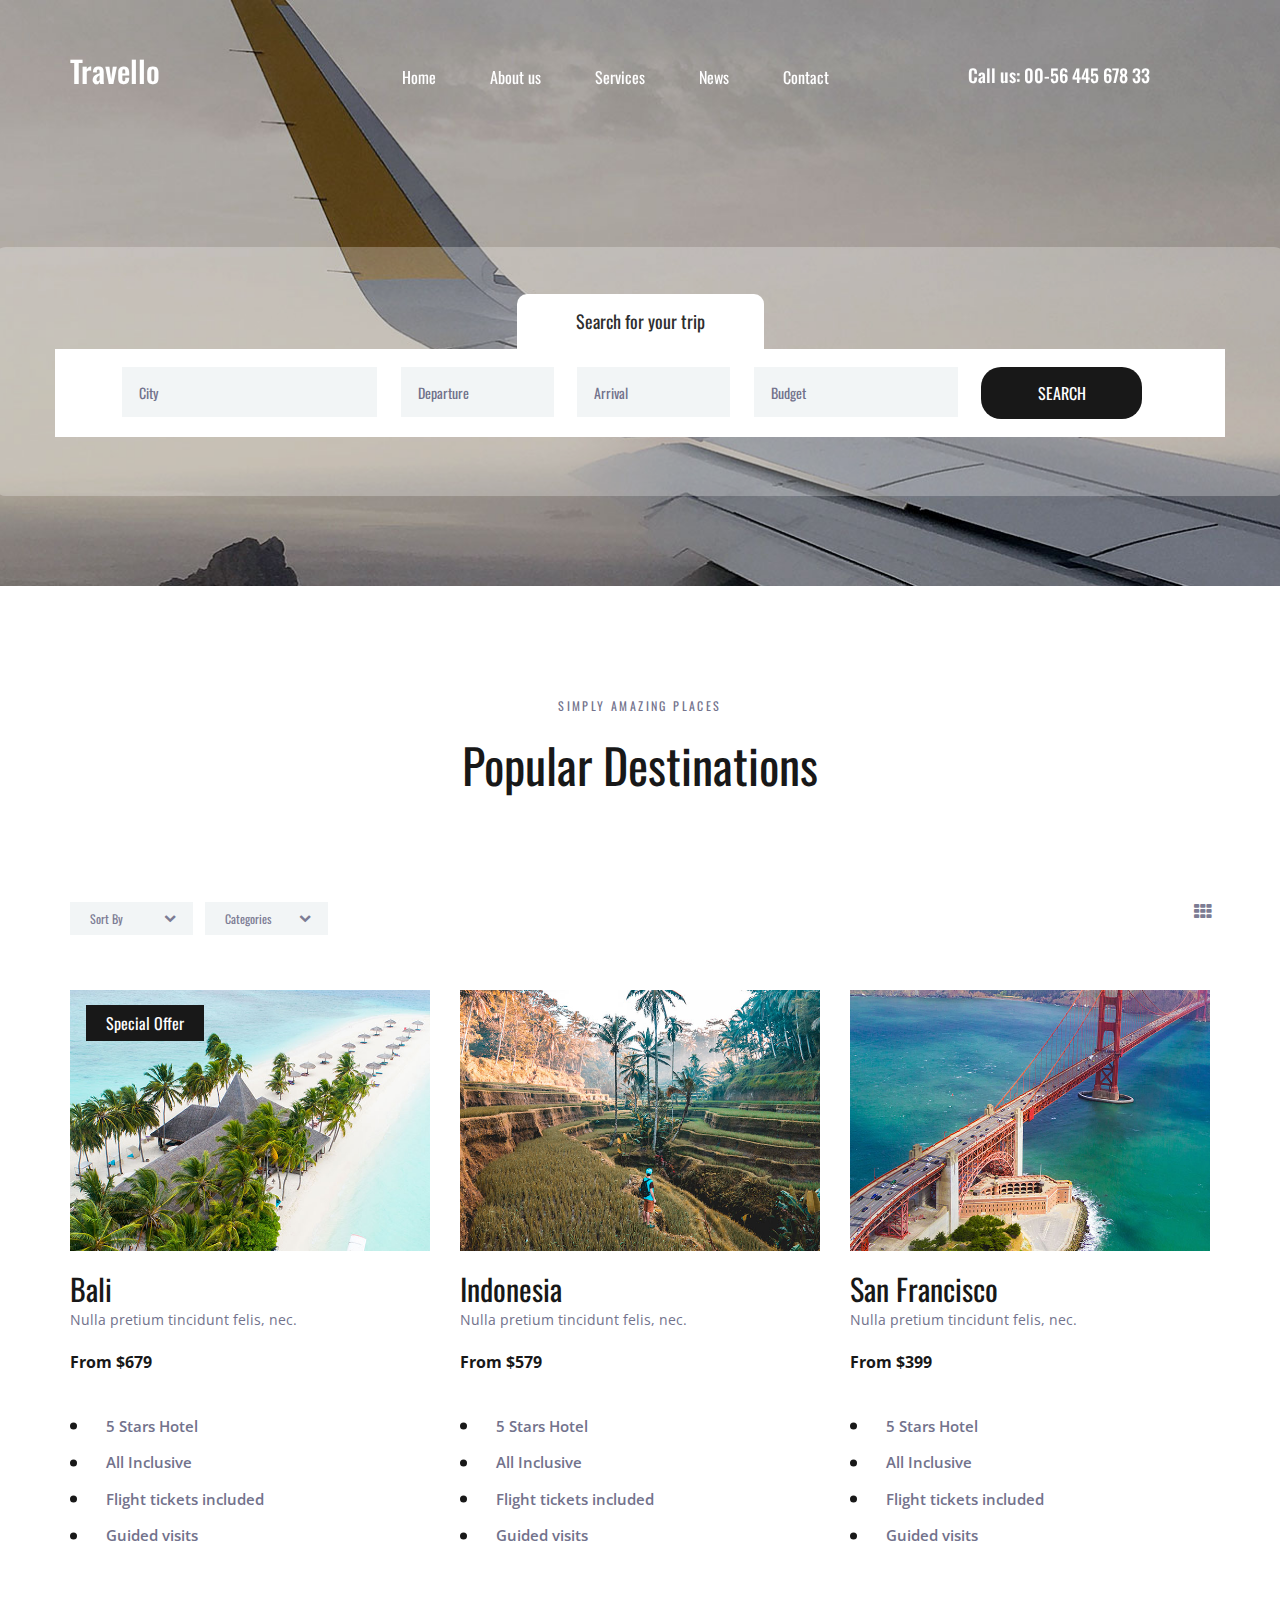
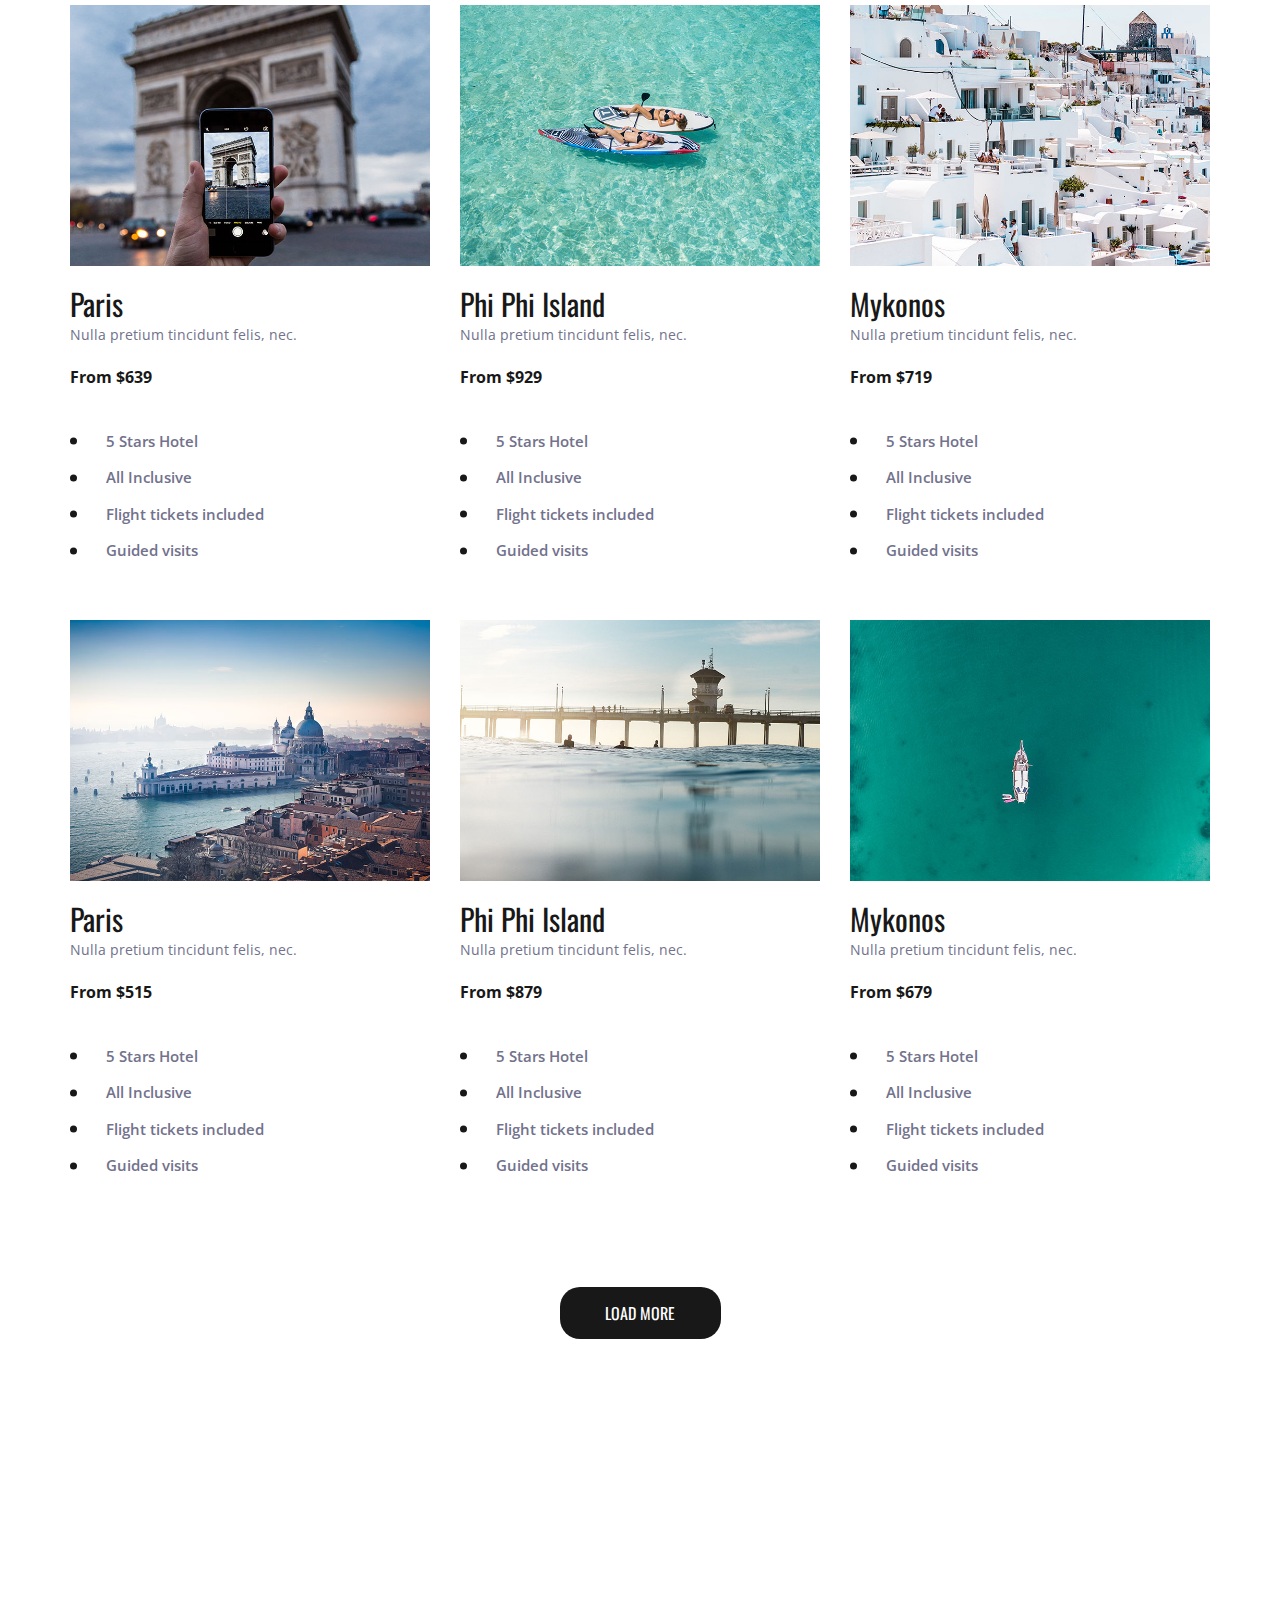
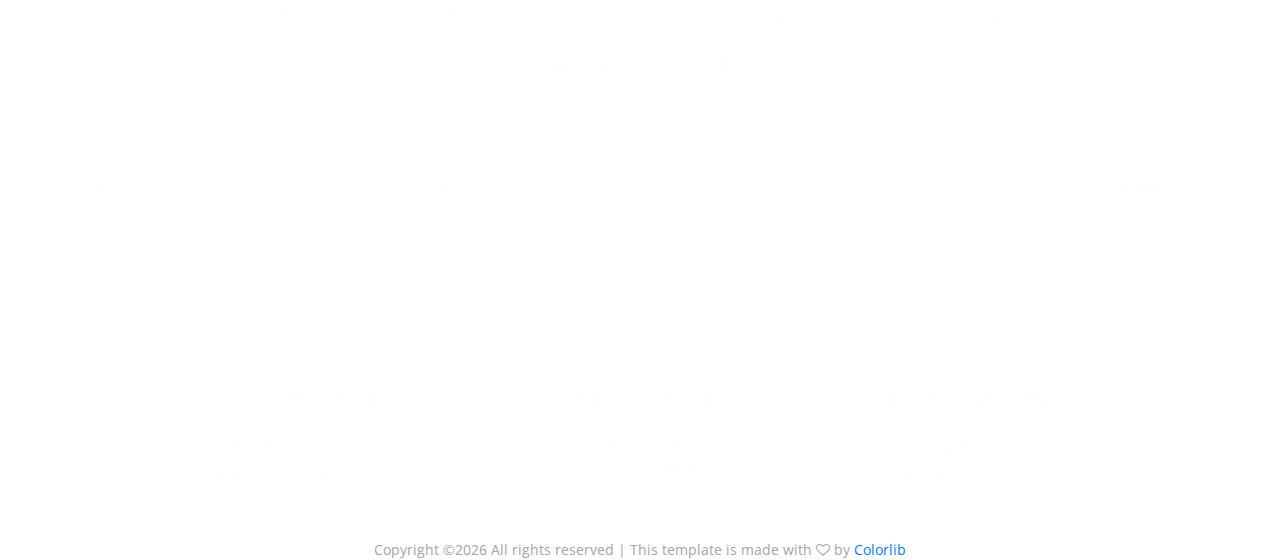
<file: travello-20240410T050247Z-001/travello/destinations.html>
<!DOCTYPE html>
<html lang="en">
<head>
<title>Destinations</title>
<meta charset="utf-8">
<meta http-equiv="X-UA-Compatible" content="IE=edge">
<meta name="description" content="Travello template project">
<meta name="viewport" content="width=device-width, initial-scale=1">
<link rel="stylesheet" type="text/css" href="styles/bootstrap4/bootstrap.min.css">
<link href="plugins/font-awesome-4.7.0/css/font-awesome.min.css" rel="stylesheet" type="text/css">
<link rel="stylesheet" type="text/css" href="plugins/OwlCarousel2-2.2.1/owl.carousel.css">
<link rel="stylesheet" type="text/css" href="plugins/OwlCarousel2-2.2.1/owl.theme.default.css">
<link rel="stylesheet" type="text/css" href="plugins/OwlCarousel2-2.2.1/animate.css">
<link rel="stylesheet" type="text/css" href="styles/destinations.css">
<link rel="stylesheet" type="text/css" href="styles/destinations_responsive.css">
</head>
<body>

<div class="super_container">
	
	<!-- Header -->

	<header class="header">
		<div class="container">
			<div class="row">
				<div class="col">
					<div class="header_content d-flex flex-row align-items-center justify-content-start">
						<div class="header_content_inner d-flex flex-row align-items-end justify-content-start">
							<div class="logo"><a href="index.html">Travello</a></div>
							<nav class="main_nav">
								<ul class="d-flex flex-row align-items-start justify-content-start">
									<li><a href="index.html">Home</a></li>
									<li><a href="about.html">About us</a></li>
									<li><a href="#">Services</a></li>
									<li><a href="news.html">News</a></li>
									<li><a href="contact.html">Contact</a></li>
								</ul>
							</nav>
							<div class="header_phone ml-auto">Call us: 00-56 445 678 33</div>

							<!-- Hamburger -->

							<div class="hamburger ml-auto">
								<i class="fa fa-bars" aria-hidden="true"></i>
							</div>

						</div>
					</div>
				</div>
			</div>
		</div>
		<div class="header_social d-flex flex-row align-items-center justify-content-start">
			<ul class="d-flex flex-row align-items-start justify-content-start">
				<li><a href="#"><i class="fa fa-pinterest" aria-hidden="true"></i></a></li>
				<li><a href="#"><i class="fa fa-facebook" aria-hidden="true"></i></a></li>
				<li><a href="#"><i class="fa fa-twitter" aria-hidden="true"></i></a></li>
				<li><a href="#"><i class="fa fa-dribbble" aria-hidden="true"></i></a></li>
				<li><a href="#"><i class="fa fa-behance" aria-hidden="true"></i></a></li>
				<li><a href="#"><i class="fa fa-linkedin" aria-hidden="true"></i></a></li>
			</ul>
		</div>
	</header>

	<!-- Menu -->

	<div class="menu">
		<div class="menu_header d-flex flex-row align-items-center justify-content-start">
			<div class="menu_logo"><a href="index.html">Travello</a></div>
			<div class="menu_close_container ml-auto"><div class="menu_close"><div></div><div></div></div></div>
		</div>
		<div class="menu_content">
			<ul>
				<li><a href="inex.html">Home</a></li>
				<li><a href="about.html">About us</a></li>
				<li><a href="#">Services</a></li>
				<li><a href="news.html">News</a></li>
				<li><a href="contact.html">Contact</a></li>
			</ul>
		</div>
		<div class="menu_social">
			<div class="menu_phone ml-auto">Call us: 00-56 445 678 33</div>
			<ul class="d-flex flex-row align-items-start justify-content-start">
				<li><a href="#"><i class="fa fa-pinterest" aria-hidden="true"></i></a></li>
				<li><a href="#"><i class="fa fa-facebook" aria-hidden="true"></i></a></li>
				<li><a href="#"><i class="fa fa-twitter" aria-hidden="true"></i></a></li>
				<li><a href="#"><i class="fa fa-dribbble" aria-hidden="true"></i></a></li>
				<li><a href="#"><i class="fa fa-behance" aria-hidden="true"></i></a></li>
				<li><a href="#"><i class="fa fa-linkedin" aria-hidden="true"></i></a></li>
			</ul>
		</div>
	</div>
	
	<!-- Home -->

	<div class="home">
		<div class="background_image" style="background-image:url(images/destinations.jpg)"></div>
	</div>

	<!-- Search -->

	<div class="home_search">
		<div class="container">
			<div class="row">
				<div class="col">
					<div class="home_search_container">
						<div class="home_search_title">Search for your trip</div>
						<div class="home_search_content">
							<form action="#" class="home_search_form" id="home_search_form">
								<div class="d-flex flex-lg-row flex-column align-items-start justify-content-lg-between justify-content-start">
									<input type="text" class="search_input search_input_1" placeholder="City" required="required">
									<input type="text" class="search_input search_input_2" placeholder="Departure" required="required">
									<input type="text" class="search_input search_input_3" placeholder="Arrival" required="required">
									<input type="text" class="search_input search_input_4" placeholder="Budget" required="required">
									<button class="home_search_button">search</button>
								</div>
							</form>
						</div>
					</div>
				</div>
			</div>
		</div>
	</div>

	<!-- Destinations -->

	<div class="destinations" id="destinations">
		<div class="container">
			<div class="row">
				<div class="col text-center">
					<div class="section_subtitle">simply amazing places</div>
					<div class="section_title"><h2>Popular Destinations</h2></div>
				</div>
			</div>
			<div class="row destination_sorting_row">
				<div class="col">
					<div class="destination_sorting d-flex flex-row align-items-start justify-content-start">
						<div class="sorting">
							<ul class="item_sorting">
								<li>
									<span class="sorting_text">Sort By</span>
									<i class="fa fa-chevron-down" aria-hidden="true"></i>
									<ul>
										<li class="product_sorting_btn" data-isotope-option='{ "sortBy": "original-order" }'><span>Show All</span></li>
										<li class="product_sorting_btn" data-isotope-option='{ "sortBy": "price" }'><span>Price</span></li>
										<li class="product_sorting_btn" data-isotope-option='{ "sortBy": "name" }'><span>Name</span></li>
									</ul>
								</li>
								<li>
									<span class="sorting_text">Categories</span>
									<i class="fa fa-chevron-down" aria-hidden="true"></i>
									<ul>
										<li class="num_sorting_btn"><span>Category</span></li>
										<li class="num_sorting_btn"><span>Category</span></li>
										<li class="num_sorting_btn"><span>Category</span></li>
									</ul>
								</li>
							</ul>
						</div>
						<div class="sort_box ml-auto"><i class="fa fa-th" aria-hidden="true"></i></div>
					</div>
				</div>
			</div>
			<div class="row destinations_row">
				<div class="col">
					<div class="destinations_container item_grid">

						<!-- Destination -->
						<div class="destination item">
							<div class="destination_image">
								<img src="images/destination_1.jpg" alt="">
								<div class="spec_offer text-center"><a href="#">Special Offer</a></div>
							</div>
							<div class="destination_content">
								<div class="destination_title"><a href="#">Bali</a></div>
								<div class="destination_subtitle"><p>Nulla pretium tincidunt felis, nec.</p></div>
								<div class="destination_price">From $679</div>
								<div class="destination_list">
									<ul>
										<li>5 Stars Hotel</li>
										<li>All Inclusive</li>
										<li>Flight tickets included</li>
										<li>Guided visits</li>
									</ul>
								</div>
							</div>
						</div>

						<!-- Destination -->
						<div class="destination item">
							<div class="destination_image">
								<img src="images/destination_2.jpg" alt="">
							</div>
							<div class="destination_content">
								<div class="destination_title"><a href="#">Indonesia</a></div>
								<div class="destination_subtitle"><p>Nulla pretium tincidunt felis, nec.</p></div>
								<div class="destination_price">From $579</div>
								<div class="destination_list">
									<ul>
										<li>5 Stars Hotel</li>
										<li>All Inclusive</li>
										<li>Flight tickets included</li>
										<li>Guided visits</li>
									</ul>
								</div>
							</div>
						</div>

						<!-- Destination -->
						<div class="destination item">
							<div class="destination_image">
								<img src="images/destination_3.jpg" alt="">
							</div>
							<div class="destination_content">
								<div class="destination_title"><a href="#">San Francisco</a></div>
								<div class="destination_subtitle"><p>Nulla pretium tincidunt felis, nec.</p></div>
								<div class="destination_price">From $399</div>
								<div class="destination_list">
									<ul>
										<li>5 Stars Hotel</li>
										<li>All Inclusive</li>
										<li>Flight tickets included</li>
										<li>Guided visits</li>
									</ul>
								</div>
							</div>
						</div>

						<!-- Destination -->
						<div class="destination item">
							<div class="destination_image">
								<img src="images/destination_4.jpg" alt="">
							</div>
							<div class="destination_content">
								<div class="destination_title"><a href="#">Paris</a></div>
								<div class="destination_subtitle"><p>Nulla pretium tincidunt felis, nec.</p></div>
								<div class="destination_price">From $639</div>
								<div class="destination_list">
									<ul>
										<li>5 Stars Hotel</li>
										<li>All Inclusive</li>
										<li>Flight tickets included</li>
										<li>Guided visits</li>
									</ul>
								</div>
							</div>
						</div>

						<!-- Destination -->
						<div class="destination item">
							<div class="destination_image">
								<img src="images/destination_5.jpg" alt="">
							</div>
							<div class="destination_content">
								<div class="destination_title"><a href="#">Phi Phi Island</a></div>
								<div class="destination_subtitle"><p>Nulla pretium tincidunt felis, nec.</p></div>
								<div class="destination_price">From $929</div>
								<div class="destination_list">
									<ul>
										<li>5 Stars Hotel</li>
										<li>All Inclusive</li>
										<li>Flight tickets included</li>
										<li>Guided visits</li>
									</ul>
								</div>
							</div>
						</div>

						<!-- Destination -->
						<div class="destination item">
							<div class="destination_image">
								<img src="images/destination_6.jpg" alt="">
							</div>
							<div class="destination_content">
								<div class="destination_title"><a href="#">Mykonos</a></div>
								<div class="destination_subtitle"><p>Nulla pretium tincidunt felis, nec.</p></div>
								<div class="destination_price">From $719</div>
								<div class="destination_list">
									<ul>
										<li>5 Stars Hotel</li>
										<li>All Inclusive</li>
										<li>Flight tickets included</li>
										<li>Guided visits</li>
									</ul>
								</div>
							</div>
						</div>

						<!-- Destination -->
						<div class="destination item">
							<div class="destination_image">
								<img src="images/destination_7.jpg" alt="">
							</div>
							<div class="destination_content">
								<div class="destination_title"><a href="#">Paris</a></div>
								<div class="destination_subtitle"><p>Nulla pretium tincidunt felis, nec.</p></div>
								<div class="destination_price">From $515</div>
								<div class="destination_list">
									<ul>
										<li>5 Stars Hotel</li>
										<li>All Inclusive</li>
										<li>Flight tickets included</li>
										<li>Guided visits</li>
									</ul>
								</div>
							</div>
						</div>

						<!-- Destination -->
						<div class="destination item">
							<div class="destination_image">
								<img src="images/destination_8.jpg" alt="">
							</div>
							<div class="destination_content">
								<div class="destination_title"><a href="#">Phi Phi Island</a></div>
								<div class="destination_subtitle"><p>Nulla pretium tincidunt felis, nec.</p></div>
								<div class="destination_price">From $879</div>
								<div class="destination_list">
									<ul>
										<li>5 Stars Hotel</li>
										<li>All Inclusive</li>
										<li>Flight tickets included</li>
										<li>Guided visits</li>
									</ul>
								</div>
							</div>
						</div>

						<!-- Destination -->
						<div class="destination item">
							<div class="destination_image">
								<img src="images/destination_9.jpg" alt="">
							</div>
							<div class="destination_content">
								<div class="destination_title"><a href="#">Mykonos</a></div>
								<div class="destination_subtitle"><p>Nulla pretium tincidunt felis, nec.</p></div>
								<div class="destination_price">From $679</div>
								<div class="destination_list">
									<ul>
										<li>5 Stars Hotel</li>
										<li>All Inclusive</li>
										<li>Flight tickets included</li>
										<li>Guided visits</li>
									</ul>
								</div>
							</div>
						</div>

					</div>
				</div>
			</div>
			<div class="row load_more_row">
				<div class="col">
					<div class="button load_more_button"><a href="#">load more</a></div>
				</div>
			</div>
		</div>
	</div>

	<!-- Footer -->

	<footer class="footer">
		<div class="parallax_background parallax-window" data-parallax="scroll" data-image-src="images/footer_1.jpg" data-speed="0.8"></div>
		<div class="container">
			<div class="row">
				<div class="col">
					<div class="newsletter">
						<div class="newsletter_title_container text-center">
							<div class="newsletter_title">Subscribe to our newsletter to get the latest trends & news</div>
							<div class="newsletter_subtitle">Join our database NOW!</div>
						</div>
						<div class="newsletter_form_container">
							<form action="#" class="newsletter_form d-flex flex-md-row flex-column align-items-start justify-content-between" id="newsletter_form">
								<div class="d-flex flex-md-row flex-column align-items-start justify-content-between">
									<div><input type="text" class="newsletter_input newsletter_input_name" id="newsletter_input_name" placeholder="Name" required="required"><div class="input_border"></div></div>
									<div><input type="email" class="newsletter_input newsletter_input_email" id="newsletter_input_email" placeholder="Your e-mail" required="required"><div class="input_border"></div></div>
								</div>
								<div><button class="newsletter_button">subscribe</button></div>
							</form>
						</div>
					</div>
				</div>
			</div>
			<div class="row footer_contact_row">
				<div class="col-xl-10 offset-xl-1">
					<div class="row">

						<!-- Footer Contact Item -->
						<div class="col-xl-4 footer_contact_col">
							<div class="footer_contact_item d-flex flex-column align-items-center justify-content-start text-center">
								<div class="footer_contact_icon"><img src="images/sign.svg" alt=""></div>
								<div class="footer_contact_title">give us a call</div>
								<div class="footer_contact_list">
									<ul>
										<li>Office Landline: +44 5567 32 664 567</li>
										<li>Mobile: +44 5567 89 3322 332</li>
									</ul>
								</div>
							</div>
						</div>

						<!-- Footer Contact Item -->
						<div class="col-xl-4 footer_contact_col">
							<div class="footer_contact_item d-flex flex-column align-items-center justify-content-start text-center">
								<div class="footer_contact_icon"><img src="images/trekking.svg" alt=""></div>
								<div class="footer_contact_title">come & drop by</div>
								<div class="footer_contact_list">
									<ul style="max-width:190px">
										<li>4124 Barnes Street, Sanford, FL 32771</li>
									</ul>
								</div>
							</div>
						</div>

						<!-- Footer Contact Item -->
						<div class="col-xl-4 footer_contact_col">
							<div class="footer_contact_item d-flex flex-column align-items-center justify-content-start text-center">
								<div class="footer_contact_icon"><img src="images/around.svg" alt=""></div>
								<div class="footer_contact_title">send us a message</div>
								<div class="footer_contact_list">
									<ul>
										<li>youremail@gmail.com</li>
										<li>Office@yourbusinessname.com</li>
									</ul>
								</div>
							</div>
						</div>

					</div>
				</div>
			</div>
		</div>
		<div class="col text-center"><!-- Link back to Colorlib can't be removed. Template is licensed under CC BY 3.0. -->
Copyright &copy;<script>document.write(new Date().getFullYear());</script> All rights reserved | This template is made with <i class="fa fa-heart-o" aria-hidden="true"></i> by <a href="https://colorlib.com" target="_blank">Colorlib</a>
<!-- Link back to Colorlib can't be removed. Template is licensed under CC BY 3.0. --> </div>
	</footer>
</div>

<script src="js/jquery-3.2.1.min.js"></script>
<script src="styles/bootstrap4/popper.js"></script>
<script src="styles/bootstrap4/bootstrap.min.js"></script>
<script src="plugins/OwlCarousel2-2.2.1/owl.carousel.js"></script>
<script src="plugins/easing/easing.js"></script>
<script src="plugins/Isotope/isotope.pkgd.min.js"></script>
<script src="plugins/parallax-js-master/parallax.min.js"></script>
<script src="js/destinations.js"></script>
</body>
</html>
</file>
<file: travello-20240410T050247Z-001/travello/styles/main_styles.css>
@charset "utf-8";
/* CSS Document */

/******************************

[Table of Contents]

1. Fonts
2. Body and some general stuff
3. Header
4. Menu
5. Home
6. Home Search
7. Intro
8. Destinations
9. Testimonials
10. News
11. Footer


******************************/

/***********
1. Fonts
***********/

@import url('https://fonts.googleapis.com/css?family=Open+Sans:300,400,600,700,800|Oswald:400,500,600,700');

/*********************************
2. Body and some general stuff
*********************************/

*
{
	margin: 0;
	padding: 0;
	-webkit-font-smoothing: antialiased;
	-webkit-text-shadow: rgba(0,0,0,.01) 0 0 1px;
	text-shadow: rgba(0,0,0,.01) 0 0 1px;
}
body
{
	font-family: 'Open Sans', sans-serif;
	font-size: 14px;
	font-weight: 400;
	background: #FFFFFF;
	color: #a5a5a5;
}
div
{
	display: block;
	position: relative;
	-webkit-box-sizing: border-box;
    -moz-box-sizing: border-box;
    box-sizing: border-box;
}
ul
{
	list-style: none;
	margin-bottom: 0px;
}
p
{
	font-family: 'Open Sans', sans-serif;
	font-size: 14px;
	line-height: 1.9285;
	font-weight: 400;
	color: #72728c;
	-webkit-font-smoothing: antialiased;
	-webkit-text-shadow: rgba(0,0,0,.01) 0 0 1px;
	text-shadow: rgba(0,0,0,.01) 0 0 1px;
}
p a
{
	display: inline;
	position: relative;
	color: inherit;
	border-bottom: solid 1px #ffa07f;
	-webkit-transition: all 200ms ease;
	-moz-transition: all 200ms ease;
	-ms-transition: all 200ms ease;
	-o-transition: all 200ms ease;
	transition: all 200ms ease;
}
p:last-of-type
{
	margin-bottom: 0;
}
a, a:hover, a:visited, a:active, a:link
{
	text-decoration: none;
	-webkit-font-smoothing: antialiased;
	-webkit-text-shadow: rgba(0,0,0,.01) 0 0 1px;
	text-shadow: rgba(0,0,0,.01) 0 0 1px;
}
p a:active
{
	position: relative;
	color: #FF6347;
}
p a:hover
{
	color: #FFFFFF;
	background: #ffa07f;
}
p a:hover::after
{
	opacity: 0.2;
}
::selection
{
	
}
p::selection
{
	
}
h1{font-size: 72px;}
h2{font-size: 48px;}
h3{font-size: 36px;}
h4{font-size: 24px;}
h5{font-size: 18px;}
h1, h2, h3, h4, h5, h6
{
	font-family: 'Oswald', sans-serif;
	font-weight: 400;
	-webkit-font-smoothing: antialiased;
	-webkit-text-shadow: rgba(0,0,0,.01) 0 0 1px;
	text-shadow: rgba(0,0,0,.01) 0 0 1px;
}
h1::selection, 
h2::selection, 
h3::selection, 
h4::selection, 
h5::selection, 
h6::selection
{
	
}
.form-control
{
	color: #db5246;
}
section
{
	display: block;
	position: relative;
	box-sizing: border-box;
}
.clear
{
	clear: both;
}
.clearfix::before, .clearfix::after
{
	content: "";
	display: table;
}
.clearfix::after
{
	clear: both;
}
.clearfix
{
	zoom: 1;
}
.float_left
{
	float: left;
}
.float_right
{
	float: right;
}
.trans_200
{
	-webkit-transition: all 200ms ease;
	-moz-transition: all 200ms ease;
	-ms-transition: all 200ms ease;
	-o-transition: all 200ms ease;
	transition: all 200ms ease;
}
.trans_300
{
	-webkit-transition: all 300ms ease;
	-moz-transition: all 300ms ease;
	-ms-transition: all 300ms ease;
	-o-transition: all 300ms ease;
	transition: all 300ms ease;
}
.trans_400
{
	-webkit-transition: all 400ms ease;
	-moz-transition: all 400ms ease;
	-ms-transition: all 400ms ease;
	-o-transition: all 400ms ease;
	transition: all 400ms ease;
}
.trans_500
{
	-webkit-transition: all 500ms ease;
	-moz-transition: all 500ms ease;
	-ms-transition: all 500ms ease;
	-o-transition: all 500ms ease;
	transition: all 500ms ease;
}
.fill_height
{
	height: 100%;
}
.super_container
{
	width: 100%;
	overflow: hidden;
}
.prlx_parent
{
	overflow: hidden;
}
.prlx
{
	height: 130% !important;
}
.parallax-window
{
    min-height: 400px;
    background: transparent;
}
.parallax_background
{
	position: absolute;
	top: 0;
	left: 0;
	width: 100%;
	height: 100%;
}
.background_image
{
	position: absolute;
	top: 0;
	left: 0;
	width: 100%;
	height: 100%;
	background-repeat: no-repeat;
	background-size: cover;
	background-position: center center;
}
.nopadding
{
	padding: 0px !important;
}

/*********************************
3. Header
*********************************/

.header
{
	position: fixed;
	top: 0;
	left: 0;
	width: 100%;
	z-index: 100;
	-webkit-transition: all 200ms ease;
	-moz-transition: all 200ms ease;
	-ms-transition: all 200ms ease;
	-o-transition: all 200ms ease;
	transition: all 200ms ease;
}
.header_content
{
	width: 100%;
	height: 148px;
	-webkit-transition: all 200ms ease;
	-moz-transition: all 200ms ease;
	-ms-transition: all 200ms ease;
	-o-transition: all 200ms ease;
	transition: all 200ms ease;
}
.header.scrolled
{
	background: rgba(24,24,24,0.6);
}
.header.scrolled .header_content
{
	height: 90px;
}
.header_content_inner
{
	width: 100%;
}
.logo a
{
	font-family: 'Oswald', sans-serif;
	font-size: 30px;
	font-weight: 500;
	color: #FFFFFF;
	line-height: 0.75;
}
.main_nav
{
	margin-left: 242px;
}
.main_nav ul li
{
	position: relative;
}
.main_nav ul li::after
{
	display: block;
	position: absolute;
	left: 50%;
	-webkit-transform: translateX(-50%);
	-moz-transform: translateX(-50%);
	-ms-transform: translateX(-50%);
	-o-transform: translateX(-50%);
	transform: translateX(-50%);
	top: -104px;
	width: 2px;
	height: 0px;
	background: #FFFFFF;
	content: '';
	visibility: hidden;
	opacity: 0;
	-webkit-transition: all 200ms ease;
	-moz-transition: all 200ms ease;
	-ms-transition: all 200ms ease;
	-o-transition: all 200ms ease;
	transition: all 200ms ease;
}
.main_nav ul li.active::after,
.main_nav ul li:hover::after
{
	height: 100px;
	visibility: visible;
	opacity: 1;
}
.main_nav ul li:not(:last-child)
{
	margin-right: 54px;
}
.main_nav ul li a
{
	font-family: 'Oswald', sans-serif;
	font-size: 16px;
	font-weight: 400;
	color: #FFFFFF;
	white-space: nowrap;
}
.header_phone
{
	margin-right: 60px;
	font-family: 'Oswald', sans-serif;
	font-size: 18px;
	font-weight: 500;
	color: #FFFFFF;
}
.header_social
{
	position: absolute;
	top: 0;
	right: 119px;
	height: 148px;
	-webkit-transition: all 200ms ease;
	-moz-transition: all 200ms ease;
	-ms-transition: all 200ms ease;
	-o-transition: all 200ms ease;
	transition: all 200ms ease;
}
.header_social.scrolled
{
	height: 90px;
}
.header_social ul
{
	margin-top: 6px;
}
.header_social ul li:not(:last-child)
{
	margin-right: 32px;
}
.header_social ul li a i
{
	font-size: 14px;
	color: rgba(255,255,255,1);
	-webkit-transition: all 200ms ease;
	-moz-transition: all 200ms ease;
	-ms-transition: all 200ms ease;
	-o-transition: all 200ms ease;
	transition: all 200ms ease;
}
.header_social ul li a i:hover
{
	color: rgba(255,255,255,0.5);
}
.hamburger
{
	display: none;
}
.hamburger i
{
	font-size: 20px;
	color: rgba(255,255,255,0.5);
	cursor: pointer;
	-webkit-transition: all 200ms ease;
	-moz-transition: all 200ms ease;
	-ms-transition: all 200ms ease;
	-o-transition: all 200ms ease;
	transition: all 200ms ease;
}
.hamburger:hover i
{
	color: rgba(255,255,255,1);
}

/*********************************
4. Menu
*********************************/

.menu
{
	position: fixed;
	top: 0;
	left: -100vw;
	width: 100vw;
	height: 100vh;
	background: rgba(242,245,246,0.95);
	-webkit-transition: all 1000ms cubic-bezier(.18,.43,.59,.92);
	-moz-transition: all 1000ms cubic-bezier(.18,.43,.59,.92);
	-ms-transition: all 1000ms cubic-bezier(.18,.43,.59,.92);
	-o-transition: all 1000ms cubic-bezier(.18,.43,.59,.92);
	transition: all 500ms cubic-bezier(.84,.38,.6,.85);
	z-index: 1000;
}
.menu.active
{
	left: 0;
}
.menu_header
{
	width: 100%;
	height: 148px;
	padding-left: 60px;
	padding-right: 60px;
}
.menu_logo a
{
	font-family: 'Oswald', sans-serif;
	font-size: 30px;
	font-weight: 500;
	color: #181818;
	line-height: 0.75;
}
.menu_close_container
{
	width: 18px;
	height: 18px;
	transform-origin: center center;
	-webkit-transform: rotate(45deg);
	-moz-transform: rotate(45deg);
	-ms-transform: rotate(45deg);
	-o-transform: rotate(45deg);
	transform: rotate(45deg);
	cursor: pointer;
}
.menu_close
{
	width: 100%;
	height: 100%;
	transform-style: preserve-3D;
}
.menu_close div
{
	width: 100%;
	height: 2px;
	background: #232323;
	top: 8px;
	-webkit-transition: all 200ms ease;
	-moz-transition: all 200ms ease;
	-ms-transition: all 200ms ease;
	-o-transition: all 200ms ease;
	transition: all 200ms ease;
}
.menu_close div:last-of-type
{
	-webkit-transform: rotate(90deg) translateX(-2px);
	-moz-transform: rotate(90deg) translateX(-2px);
	-ms-transform: rotate(90deg) translateX(-2px);
	-o-transform: rotate(90deg) translateX(-2px);
	transform: rotate(90deg) translateX(-2px);
	transform-origin: center;
}
.menu_close:hover div
{
	background: #937c6f;
}
.menu_content
{
	position: absolute;
	left: 60px;
	top: 50%;
	-webkit-transform: translateY(-50%);
	-moz-transform: translateY(-50%);
	-ms-transform: translateY(-50%);
	-o-transform: translateY(-50%);
	transform: translateY(-50%);
}
.menu_content ul li a
{
	font-size: 48px;
	font-weight: 500;
	color: #181818;
	-webkit-transition: all 200ms ease;
	-moz-transition: all 200ms ease;
	-ms-transition: all 200ms ease;
	-o-transition: all 200ms ease;
	transition: all 200ms ease;
}
.menu_content ul li a:hover
{
	color: rgba(0,0,0,0.5);
}
.menu_social
{
	position: absolute;
	left: 60px;
	bottom: 30px;
}
.menu_phone
{
	font-family: 'Oswald', sans-serif;
	font-size: 18px;
	font-weight: 500;
	color: rgba(0,0,0,0.5);
	margin-bottom: 10px;
}
.menu_social ul li:not(:last-child)
{
	margin-right: 32px;
}
.menu_social ul li a i
{
	font-size: 14px;
	color: rgba(0,0,0,0.5);
	-webkit-transition: all 200ms ease;
	-moz-transition: all 200ms ease;
	-ms-transition: all 200ms ease;
	-o-transition: all 200ms ease;
	transition: all 200ms ease;
}
.menu_social ul li a i:hover
{
	color: #181818;
}

/*********************************
5. Home
*********************************/

.home
{
	width: 100%;
	height: 834px;
}
.home_slider_container
{
	width: 100%;
	height: 100%;
}
.home_slider_content_container
{
	position: absolute;
	top: 31.5%;
	left: 0;
	width: 100%;
	z-index: 1;
	text-align: center;
}
.home_title h2
{
	font-size: 100px;
	line-height: 1.1;
	font-weight: 400;
	color: #FFFFFF;
}
.home_page_nav
{
	position: absolute;
	right: 119px;
	top: 44.2%;
	z-index: 2;
}
.home_page_nav ul li
{
	position: relative;
}
.home_page_nav ul li a
{
	font-family: 'Oswald', sans-serif;
	font-size: 16px;
	color: rgba(255,255,255,0.63);
	-webkit-transition: all 400ms ease;
	-moz-transition: all 400ms ease;
	-ms-transition: all 400ms ease;
	-o-transition: all 400ms ease;
	transition: all 400ms ease;
}
.home_page_nav ul li:not(:last-child)
{
	margin-bottom: 32px;
}
.home_page_nav ul li span
{
	margin-left: 30px;
}
.home_page_nav ul li::after
{
	display: block;
	position: absolute;
	right: -4px;
	bottom: -6px;
	width: 0px;
	height: 2px;
	background: rgba(255,255,255,0.63);
	visibility: hidden;
	opacity: 0;
	content: '';
	-webkit-transition: all 400ms ease;
	-moz-transition: all 400ms ease;
	-ms-transition: all 400ms ease;
	-o-transition: all 400ms ease;
	transition: all 400ms ease;
}
.home_page_nav ul li:hover::after
{
	visibility: visible;
	opacity: 1;
	background: rgba(255,255,255,1);
	width: calc(100% + 28px);
}
.home_page_nav ul li:hover a
{
	color: rgba(255,255,255,1);
}

/*********************************
6. Home Search
*********************************/

.home_search
{
	width: 100%;
	height: 0;
	background: #FFFFFF;
	z-index: 1;
}
.home_search_container
{
	position: absolute;
	top: -353px;
	width: calc(100% + 122px);
	left: -61px;
	padding-top: 47px;
	padding-left: 61px;
	padding-right: 61px;
	padding-bottom: 59px;
	background: rgba(255,255,255,0.26);
	border-radius: 12px;
}
.home_search_title
{
	width: 247px;
	height: 55px;
	background: #FFFFFF;
	margin-left: auto;
	margin-right: auto;
	border-top-left-radius: 10px;
	border-top-right-radius: 10px;
	line-height: 55px;
	font-family: 'Oswald', sans-serif;
	font-size: 18px;
	color: #2e2e2e;
	font-weight: 400;
	text-align: center;
}
.home_search_content
{
	width: 100%;
	background: #FFFFFF;
	padding-top: 18px;
	padding-bottom: 18px;
	padding-left: 67px;
	padding-right: 83px;
}
.search_input
{
	height: 50px;
	background: #f2f5f6;
	border: none;
	outline: none;
	padding-left: 17px;
	font-family: 'Oswald', sans-serif;
	font-size: 14px !important;
	font-weight: 500 !important;
	color: #72728c !important;
}
.search_input_1
{
	width: 25%;
}
.search_input_2
{
	width: 15%;
}
.search_input_3
{
	width: 15%;
}
.search_input_4
{
	width: 20%;
}
.search_input::-webkit-input-placeholder
{
	font-family: 'Oswald', sans-serif;
	font-size: 14px !important;
	font-weight: 400 !important;
	color: #72728c !important;
}
.search_input:-moz-placeholder
{
	font-family: 'Oswald', sans-serif;
	font-size: 14px !important;
	font-weight: 400 !important;
	color: #72728c !important;
}
.search_input::-moz-placeholder
{
	font-family: 'Oswald', sans-serif;
	font-size: 14px !important;
	font-weight: 400 !important;
	color: #72728c !important;
} 
.search_input:-ms-input-placeholder
{ 
	font-family: 'Oswald', sans-serif;
	font-size: 14px !important;
	font-weight: 400 !important;
	color: #72728c !important;
}
.search_input::input-placeholder
{
	font-family: 'Oswald', sans-serif;
	font-size: 14px !important;
	font-weight: 400 !important;
	color: #72728c !important;
}
.home_search_button
{
	width: 161px;
	height: 52px;
	background: #181818;
	color: #FFFFFF;
	font-family: 'Oswald', sans-serif;
	font-size: 16px;
	font-weight: 400;
	text-transform: uppercase;
	border-radius: 20px;
	border: none;
	outline: none;
	cursor: pointer;
}

/*********************************
7. Intro
*********************************/

.intro
{
	width: 100%;
	background: #FFFFFF;
	z-index: 1;
}
.intro_background
{
	position: absolute;
	top: -128px;
	left: 0;
	width: 100%;
	height: 480px;
	background-repeat: no-repeat;
	background-size: cover;
	background-position: center center;
}
.intro_container
{
	width: 100%;
	border-bottom: solid 2px #e4e6e8;
	padding-top: 142px;
	padding-bottom: 121px;
}
.intro_icon
{
	width: 70px;
	height: 71px;
}
.intro_icon img
{
	max-width: 100%;
}
.intro_content
{
	padding-left: 28px;
}
.intro_title
{
	font-family: 'Oswald', sans-serif;
	font-size: 18px;
	color: #181818;
	font-weight: 400;
}

/*********************************
8. Destinations
*********************************/

.destinations
{
	width: 100%;
	background: #FFFFFF;
	padding-top: 115px;
	padding-bottom: 116px;
}
.section_subtitle
{
	font-family: 'Oswald', sans-serif;
	font-size: 12px;
	font-weight: 400;
	color: #72728c;
	line-height: 0.75;
	text-transform: uppercase;
	letter-spacing: 0.2em;
}
.section_title
{
	color: #181818;
	margin-top: 26px;
}
.destinations_row
{
	margin-top: 99px;
}
.destination_image
{
	width: 100%;
}
.destination_image img
{
	max-width: 100%;
}
.spec_offer
{
	position: absolute;
	top: 15px;
	left: 16px;
	width: 118px;
	height: 36px;
	background: #181818;
}
.spec_offer a
{
	display: block;
	font-family: 'Oswald', sans-serif;
	font-size: 16px;
	color: #FFFFFF;
	line-height: 36px;
	font-weight: 400;
}
.destinations_container
{
	width: calc(100% + 30px);
	left: -15px;
}
.destination
{
	width: calc(100% / 3);
	padding-left: 15px;
	padding-right: 15px;
	margin-bottom: 33px;
}
.destination_content
{

}
.destination_title
{
	margin-top: 15px;
}
.destination_title a
{
	font-family: 'Oswald', sans-serif;
	font-size: 30px;
	font-weight: 400;
	color: #181818;
}
.destination_subtitle
{
	margin-top: -4px;
}
.destination_price
{
	font-size: 16px;
	font-weight: 700;
	color: #181818;
	margin-top: 16px;
}

/*********************************
9. Testimonials
*********************************/

.testimonials
{
	width: 100%;
	padding-top: 118px;
	padding-bottom: 115px;
}
.testimonials .section_title,
.testimonials .section_subtitle
{
	color: #FFFFFF;
}
.testimonials_slider_container
{
	margin-top: 69px;
}
.testimonial
{
	font-size: 30px;
	font-style: italic;
	color: #FFFFFF;
}
.testimonial_author
{
	display: inline-block;
	margin-top: 79px;
	text-align: center;
}
.testimonial_author div:first-child
{
	font-family: 'Oswald', sans-serif;
	font-size: 18px;
	font-weight: 400;
	color: #FFFFFF;
	text-transform: uppercase;
	line-height: 0.85;
}
.testimonial_author div:last-child
{
	font-family: 'Oswald', sans-serif;
	font-size: 12px;
	font-weight: 400;
	color: #FFFFFF;
	text-transform: uppercase;
	line-height: 0.85;
	margin-left: 6px;
}
.test_nav
{
	position: absolute;
	right: 119px;
	top: 42%;
}
.test_nav ul li
{
	position: relative;
}
.test_nav ul li a
{
	font-family: 'Oswald', sans-serif;
	font-size: 16px;
	color: rgba(255,255,255,0.63);
	-webkit-transition: all 400ms ease;
	-moz-transition: all 400ms ease;
	-ms-transition: all 400ms ease;
	-o-transition: all 400ms ease;
	transition: all 400ms ease;
}
.test_nav ul li:not(:last-child)
{
	margin-bottom: 32px;
}
.test_nav ul li span
{
	margin-left: 30px;
}
.test_nav ul li::after
{
	display: block;
	position: absolute;
	right: -4px;
	bottom: -6px;
	width: 0px;
	height: 2px;
	background: rgba(255,255,255,0.63);
	visibility: hidden;
	opacity: 0;
	content: '';
	-webkit-transition: all 400ms ease;
	-moz-transition: all 400ms ease;
	-ms-transition: all 400ms ease;
	-o-transition: all 400ms ease;
	transition: all 400ms ease;
}
.test_nav ul li:hover::after
{
	visibility: visible;
	opacity: 1;
	background: rgba(255,255,255,1);
	width: calc(100% + 28px);
}
.test_nav ul li:hover a
{
	color: rgba(255,255,255,1);
}

/*********************************
10. News
*********************************/

.news
{
	width: 100%;
	background: #FFFFFF;
	padding-top: 115px;
	padding-bottom: 115px;
}
.news_post:not(:last-child)
{
	margin-bottom: 68px;
}
.news_post_image
{
	width: 34.8%;
}
.news_post_image img
{
	max-width: 100%;
}
.news_post_content
{
	width: 65.2%;
	padding-left: 30px;
}
.news_post_date div:first-child
{
	font-family: 'Oswald', sans-serif;
	font-size: 48px;
	font-weight: 400;
	color: #181818;
	line-height: 0.75;
}
.news_post_date div:last-child
{
	font-family: 'Oswald', sans-serif;
	font-size: 11px;
	font-weight: 400;
	color: #72728c;
	text-transform: uppercase;
	line-height: 0.75;
	letter-spacing: 0.2em;
	margin-left: 4px;
	-webkit-transform: translateY(2px);
	-moz-transform: translateY(2px);
	-ms-transform: translateY(2px);
	-o-transform: translateY(2px);
	transform: translateY(2px);
}
.news_post_title
{
	margin-top: 17px;
}
.news_post_title a
{
	font-family: 'Oswald', sans-serif;
	font-size: 28px;
	font-weight: 400;
	color: #181818;
}
.news_post_category
{
	margin-top: -5px;
}
.news_post_category ul li
{
	display: inline-block;
}
.news_post_category ul li a
{
	font-family: 'Oswald', sans-serif;
	font-size: 9px;
	color: #8f8f8f;
	text-transform: uppercase;
	letter-spacing: 0.2em;
}
.news_post_text
{
	margin-top: 14px;
}
.travello
{
	width: 100%;
	height: 659px;
	overflow: hidden;
}
.travello_content
{
	position: absolute;
	top: 0;
	left: 0;
	width: 100%;
	height: 100%;
}
.travello_content_inner
{
	width: 100%;
	height: 100%;
}
.travello_content_inner > div
{
	position: absolute;
	top: 58%;
	width: 200%;
	height: 100%;
	z-index: 1;
}
.travello_content_inner > div:first-child
{
	left: 0;
	background: rgba(45,143,197,0.7);
	transform-origin: top left;
	transform: rotate(12deg);
}
.travello_content_inner > div:last-child
{
	right: 0;
	background: rgba(237,35,69,0.7);
	transform-origin: top right;
	transform: rotate(-12deg);
}
.travello_container
{
	position: absolute;
	top: 0;
	left: 0;
	width: 100%;
	height: 100%;
	z-index: 1;
	padding-bottom: 47px;
}
.travello_container a
{
	display: block;
	width: 100%;
	height: 100%;
	text-align: center;
}
.travello_container a div
{
	width: 100%;
	height: 100%;
}
.travello_title
{
	font-family: 'Oswald', sans-serif;
	font-size: 48px;
	color: #FFFFFF;
	max-width: 210px;
	line-height: 1;
}
.travello_subtitle
{
	font-family: 'Oswald', sans-serif;
	font-size: 16px;
	color: #FFFFFF;
	margin-top: 6px;
	font-weight: 400;
}

/*********************************
11. Footer
*********************************/

.footer
{
	display: block;
	position: relative;
	padding-top: 136px;
}
.newsletter_title
{
	font-family: 'Oswald', sans-serif;
	font-size: 36px;
	font-weight: 400;
	color: #FFFFFF;
	line-height: 1.2;
}
.newsletter_subtitle
{
	font-family: 'Open Sans', sans-serif;
	font-size: 18px;
	color: #FFFFFF;
	font-weight: 300;
	margin-top: 18px;
}
.newsletter_form_container
{
	margin-top: 84px;
}
.newsletter_input
{
	width: 100%;
	height: 50px;
	background: rgba(255,255,255,0.5);
	border: none;
	outline: none;
	padding-left: 22px;
	color: #FFFFFF;
}
.newsletter_input::-webkit-input-placeholder
{
	font-size: 12px !important;
	font-weight: 400 !important;
	font-style: italic;
	color: #FFFFFF !important;
}
.newsletter_input:-moz-placeholder
{
	font-size: 12px !important;
	font-weight: 400 !important;
	font-style: italic;
	color: #FFFFFF !important;
}
.newsletter_input::-moz-placeholder
{
	font-size: 12px !important;
	font-weight: 400 !important;
	font-style: italic;
	color: #FFFFFF !important;
} 
.newsletter_input:-ms-input-placeholder
{ 
	font-size: 12px !important;
	font-weight: 400 !important;
	font-style: italic;
	color: #FFFFFF !important;
}
.newsletter_input::input-placeholder
{
	font-size: 12px !important;
	font-weight: 400 !important;
	font-style: italic;
	color: #FFFFFF !important;
}
.newsletter_form > div:not(:last-child)
{
	margin-right: 15px;
}
.newsletter_form > div:first-child
{
	width: calc(100% - 176px);
}
.newsletter_form > div:first-child > div:first-child
{
	width: calc((100% - 15px) * 0.35);
}
.newsletter_form > div:first-child > div:last-child
{
	width: calc((100% - 15px) * 0.65);
}
.newsletter_form > div > div > div
{
	position: absolute;
	left: 0;
	bottom: -2px;
	width: 100%;
	height: 2px;
	background: #FFFFFF;
	visibility: hidden;
	opacity: 0;
	-webkit-transition: all 200ms ease;
	-moz-transition: all 200ms ease;
	-ms-transition: all 200ms ease;
	-o-transition: all 200ms ease;
	transition: all 200ms ease;
}
.newsletter_button
{
	width: 161px;
	height: 50px;
	border-radius: 20px;
	background: rgba(255,255,255,0.5);
	font-family: 'Oswald', sans-serif;
	font-size: 16px;
	font-weight: 400;
	color: #FFFFFF;
	text-transform: uppercase;
	border: none;
	outline: none;
	cursor: pointer;
}
.footer_contact_row
{
	margin-top: 80px;
	padding-bottom: 50px;
}
.footer_contact_item
{
	width: 100%;

}
.footer_contact_icon
{
	width: 68px;
	height: 68px;
}
.footer_contact_icon img
{
	max-width: 100%;
}
.cr
{
	width: 100%;
	height: 68px;
}
.cr div
{
	font-size: 12px;
	font-weight: 400;
	color: rgba(255,255,255,0.48);
}
.footer_contact_title
{
	font-family: 'Oswald', sans-serif;
	font-size: 24px;
	color: #FFFFFF;
	font-weight: 400;
	text-transform: uppercase;
	margin-top: 18px;
}
.footer_contact_list
{
	margin-top: 19px;
}
.footer_contact_list ul li
{
	font-size: 14px;
	color: #FFFFFF;
	line-height: 1.71;
}
.footer_contact_list ul li:not(:last-child)
{
	margin-bottom: 7px;
}
</file>
<file: travello-20240410T050247Z-001/travello/styles/responsive.css>
@charset "utf-8";
/* CSS Document */

/******************************

[Table of Contents]

1. 1600px
2. 1440px
3. 1280px
4. 1199px
5. 1024px
6. 991px
7. 959px
8. 880px
9. 768px
10. 767px
11. 539px
12. 479px
13. 400px

******************************/

/************
1. 1800px
************/

@media only screen and (max-width: 1800px)
{
	.header_social
	{
		display: none !important;
	}
}

/************
2. 1480px
************/

@media only screen and (max-width: 1480px)
{
	.home_page_nav
	{
		right: 60px;
	}
	.test_nav
	{
		display: none;
	}
}

/************
3. 1380px
************/

@media only screen and (max-width: 1380px)
{
	
}

/************
3. 1280px
************/

@media only screen and (max-width: 1280px)
{
	
}

/************
4. 1199px
************/

@media only screen and (max-width: 1199px)
{
	.main_nav
	{
		margin-left: 150px;
	}
	.header_phone
	{
		margin-right: 0;
	}
	.travello
	{
		margin-top: 90px;
	}
}

/************
4. 1100px
************/

@media only screen and (max-width: 1100px)
{
	
}

/************
5. 1024px
************/

@media only screen and (max-width: 1024px)
{
	
}

/************
6. 991px
************/

@media only screen and (max-width: 991px)
{
	.main_nav,
	.header_phone
	{
		display: none;
	}
	.hamburger
	{
		display: block;
	}
	.home_page_nav
	{
		position: absolute;
		right: 40px;
		top: auto;
		bottom: 40px;
	}
	.home_page_nav ul li:not(:last-child)
	{
		margin-bottom: 25px;
	}
	.home_slider_content_container
	{
		top: 50%;
		-webkit-transform: translateY(-50%);
		-moz-transform: translateY(-50%);
		-ms-transform: translateY(-50%);
		-o-transform: translateY(-50%);
		transform: translateY(-50%);
	}
	.home_title h2
	{
		font-size: 72px;
	}
	.home_search
	{
		height: auto;
	}
	.home_search_container
	{
		position: relative;
		top: auto;
		width: 100%;
		left: auto;
	}
	.home_search_content
	{
		padding-left: 0;
		padding-right: 0;
	}
	.search_input
	{
		width: 100%;
		margin-bottom: 12px;
	}
	.home_search_button
	{
		width: 100%;
		margin-top: 10px;
	}
	.intro_background
	{
		display: none;
	}
	.intro_container
	{
		border-top: solid 2px #e4e6e8;
		padding-top: 121px;
	}
	.intro_col:not(:last-child)
	{
		margin-bottom: 50px;
	}
	.destination
	{
		width: calc(100% / 2);
	}
	.testimonial
	{
		font-size: 24px;
	}
	.footer_contact_col:not(:last-child)
	{
		margin-bottom: 60px;
	}
}

/************
7. 959px
************/

@media only screen and (max-width: 959px)
{
	
}

/************
8. 880px
************/

@media only screen and (max-width: 880px)
{
	
}

/************
9. 768px
************/

@media only screen and (max-width: 768px)
{
	
}

/************
10. 767px
************/

@media only screen and (max-width: 767px)
{
	.home_search_container
	{
		padding-left: 0;
		padding-right: 0;
	}
	.destinations_container
	{
		width: 100%;
		left: auto;
	}
	.destination
	{
		width: 100%;
		padding-left: 0;
		padding-right: 0;
	}
	.news_post_image
	{
		width: 100%;
	}
	.news_post_content
	{
		width: 100%;
		padding-left: 0px;
		margin-top: 27px;
	}
	.newsletter_form > div:not(:last-child)
	{
		margin-right: 0px;
	}
	.newsletter_form > div:first-child
	{
		width: 100%;
	}
	.newsletter_form > div:first-child > div:first-child
	{
		width: 100%;
		margin-bottom: 15px;
	}
	.newsletter_form > div:first-child > div:last-child
	{
		width: 100%;
		margin-bottom: 20px;
	}
	.newsletter_form > div:last-child
	{
		margin-left: auto;
		margin-right: auto;
	}
	.newsletter_input
	{
		height: 40px;
	}
	.newsletter_button
	{
		font-size: 14px;
	}
	.newsletter_title
	{
		font-size: 28px;
	}
	.newsletter_subtitle
	{
		font-size: 16px;
	}
}

/************
11. 575px
************/

@media only screen and (max-width: 575px)
{
	p
	{
		font-size: 13px;
	}
	.home_page_nav
	{
		display: none;
	}
	.section_title h2
	{
		font-size: 36px;
	}
	.menu_content ul li a
	{
		font-size: 24px;
	}
	.home
	{
		height: 100vh;
	}
	.home_title h2
	{
		font-size: 48px;
	}
	.search_input
	{
		height: 40px;
	}
	.search_input::-webkit-input-placeholder
	{
		font-size: 13px !important;
	}
	.search_input:-moz-placeholder
	{
		font-size: 13px !important;
	}
	.search_input::-moz-placeholder
	{
		font-size: 13px !important;
	} 
	.search_input:-ms-input-placeholder
	{ 
		font-size: 13px !important;
	}
	.search_input::input-placeholder
	{
		font-size: 13px !important;
	}
	.home_search_button
	{
		height: 42px;
		font-size: 12px;
	}
	.destination_title a
	{
		font-size: 24px;
	}
	.destination_price
	{
		font-size: 14px;
	}
	.testimonial
	{
		font-size: 18px;
	}
	.news_post_date div:first-child
	{
		font-size: 36px;
	}
	.news_post_title a
	{
		font-size: 24px;
	}
}

/************
11. 539px
************/

@media only screen and (max-width: 539px)
{
	
}

/************
12. 480px
************/

@media only screen and (max-width: 480px)
{
	
}

/************
13. 479px
************/

@media only screen and (max-width: 479px)
{
	
}

/************
14. 400px
************/

@media only screen and (max-width: 400px)
{
	
}
</file>
<file: travello-20240410T050247Z-001/travello/styles/about.css>
@charset "utf-8";
/* CSS Document */

/******************************

[Table of Contents]

1. Fonts
2. Body and some general stuff
3. Header
4. Menu
5. Home
6. Home Search
7. About
8. Milestones
9. Why choose us
10. Team
11. Footer


******************************/

/***********
1. Fonts
***********/

@import url('https://fonts.googleapis.com/css?family=Open+Sans:300,400,600,700,800|Oswald:400,500,600,700');

/*********************************
2. Body and some general stuff
*********************************/

*
{
	margin: 0;
	padding: 0;
	-webkit-font-smoothing: antialiased;
	-webkit-text-shadow: rgba(0,0,0,.01) 0 0 1px;
	text-shadow: rgba(0,0,0,.01) 0 0 1px;
}
body
{
	font-family: 'Open Sans', sans-serif;
	font-size: 14px;
	font-weight: 400;
	background: #FFFFFF;
	color: #a5a5a5;
}
div
{
	display: block;
	position: relative;
	-webkit-box-sizing: border-box;
    -moz-box-sizing: border-box;
    box-sizing: border-box;
}
ul
{
	list-style: none;
	margin-bottom: 0px;
}
p
{
	font-family: 'Open Sans', sans-serif;
	font-size: 14px;
	line-height: 1.9285;
	font-weight: 400;
	color: #72728c;
	-webkit-font-smoothing: antialiased;
	-webkit-text-shadow: rgba(0,0,0,.01) 0 0 1px;
	text-shadow: rgba(0,0,0,.01) 0 0 1px;
}
p a
{
	display: inline;
	position: relative;
	color: inherit;
	border-bottom: solid 1px #ffa07f;
	-webkit-transition: all 200ms ease;
	-moz-transition: all 200ms ease;
	-ms-transition: all 200ms ease;
	-o-transition: all 200ms ease;
	transition: all 200ms ease;
}
p:last-of-type
{
	margin-bottom: 0;
}
a, a:hover, a:visited, a:active, a:link
{
	text-decoration: none;
	-webkit-font-smoothing: antialiased;
	-webkit-text-shadow: rgba(0,0,0,.01) 0 0 1px;
	text-shadow: rgba(0,0,0,.01) 0 0 1px;
}
p a:active
{
	position: relative;
	color: #FF6347;
}
p a:hover
{
	color: #FFFFFF;
	background: #ffa07f;
}
p a:hover::after
{
	opacity: 0.2;
}
::selection
{
	
}
p::selection
{
	
}
h1{font-size: 72px;}
h2{font-size: 48px;}
h3{font-size: 36px;}
h4{font-size: 24px;}
h5{font-size: 18px;}
h1, h2, h3, h4, h5, h6
{
	font-family: 'Oswald', sans-serif;
	font-weight: 400;
	-webkit-font-smoothing: antialiased;
	-webkit-text-shadow: rgba(0,0,0,.01) 0 0 1px;
	text-shadow: rgba(0,0,0,.01) 0 0 1px;
}
h1::selection, 
h2::selection, 
h3::selection, 
h4::selection, 
h5::selection, 
h6::selection
{
	
}
.form-control
{
	color: #db5246;
}
section
{
	display: block;
	position: relative;
	box-sizing: border-box;
}
.clear
{
	clear: both;
}
.clearfix::before, .clearfix::after
{
	content: "";
	display: table;
}
.clearfix::after
{
	clear: both;
}
.clearfix
{
	zoom: 1;
}
.float_left
{
	float: left;
}
.float_right
{
	float: right;
}
.trans_200
{
	-webkit-transition: all 200ms ease;
	-moz-transition: all 200ms ease;
	-ms-transition: all 200ms ease;
	-o-transition: all 200ms ease;
	transition: all 200ms ease;
}
.trans_300
{
	-webkit-transition: all 300ms ease;
	-moz-transition: all 300ms ease;
	-ms-transition: all 300ms ease;
	-o-transition: all 300ms ease;
	transition: all 300ms ease;
}
.trans_400
{
	-webkit-transition: all 400ms ease;
	-moz-transition: all 400ms ease;
	-ms-transition: all 400ms ease;
	-o-transition: all 400ms ease;
	transition: all 400ms ease;
}
.trans_500
{
	-webkit-transition: all 500ms ease;
	-moz-transition: all 500ms ease;
	-ms-transition: all 500ms ease;
	-o-transition: all 500ms ease;
	transition: all 500ms ease;
}
.fill_height
{
	height: 100%;
}
.super_container
{
	width: 100%;
	overflow: hidden;
}
.prlx_parent
{
	overflow: hidden;
}
.prlx
{
	height: 130% !important;
}
.parallax-window
{
    min-height: 400px;
    background: transparent;
}
.parallax_background
{
	position: absolute;
	top: 0;
	left: 0;
	width: 100%;
	height: 100%;
}
.background_image
{
	position: absolute;
	top: 0;
	left: 0;
	width: 100%;
	height: 100%;
	background-repeat: no-repeat;
	background-size: cover;
	background-position: center center;
}
.nopadding
{
	padding: 0px !important;
}
.section_subtitle
{
	font-family: 'Oswald', sans-serif;
	font-size: 12px;
	font-weight: 400;
	color: #72728c;
	line-height: 0.75;
	text-transform: uppercase;
	letter-spacing: 0.2em;
}
.section_title
{
	color: #181818;
	margin-top: 26px;
}
.button
{
	width: 161px;
	height: 52px;
	background: rgba(24,24,24,1);
	text-align: center;
	border-radius: 20px;
	cursor: pointer;
	-webkit-transition: all 200ms ease;
	-moz-transition: all 200ms ease;
	-ms-transition: all 200ms ease;
	-o-transition: all 200ms ease;
	transition: all 200ms ease;
}
.button a
{
	display: block;
	font-family: 'Oswald', sans-serif;
	font-size: 16px;
	font-weight: 400;
	text-transform: uppercase;
	color: #FFFFFF;
	line-height: 52px;
}
.button:hover
{
	background: rgba(24,24,24,0.7);
}

/*********************************
3. Header
*********************************/

.header
{
	position: fixed;
	top: 0;
	left: 0;
	width: 100%;
	z-index: 100;
	-webkit-transition: all 200ms ease;
	-moz-transition: all 200ms ease;
	-ms-transition: all 200ms ease;
	-o-transition: all 200ms ease;
	transition: all 200ms ease;
}
.header_content
{
	width: 100%;
	height: 148px;
	-webkit-transition: all 200ms ease;
	-moz-transition: all 200ms ease;
	-ms-transition: all 200ms ease;
	-o-transition: all 200ms ease;
	transition: all 200ms ease;
}
.header.scrolled
{
	background: rgba(24,24,24,0.6);
}
.header.scrolled .header_content
{
	height: 90px;
}
.header_content_inner
{
	width: 100%;
}
.logo a
{
	font-family: 'Oswald', sans-serif;
	font-size: 30px;
	font-weight: 500;
	color: #FFFFFF;
	line-height: 0.75;
}
.main_nav
{
	margin-left: 242px;
}
.main_nav ul li
{
	position: relative;
}
.main_nav ul li::after
{
	display: block;
	position: absolute;
	left: 50%;
	-webkit-transform: translateX(-50%);
	-moz-transform: translateX(-50%);
	-ms-transform: translateX(-50%);
	-o-transform: translateX(-50%);
	transform: translateX(-50%);
	top: -104px;
	width: 2px;
	height: 0px;
	background: #FFFFFF;
	content: '';
	visibility: hidden;
	opacity: 0;
	-webkit-transition: all 200ms ease;
	-moz-transition: all 200ms ease;
	-ms-transition: all 200ms ease;
	-o-transition: all 200ms ease;
	transition: all 200ms ease;
}
.main_nav ul li.active::after,
.main_nav ul li:hover::after
{
	height: 100px;
	visibility: visible;
	opacity: 1;
}
.main_nav ul li:not(:last-child)
{
	margin-right: 54px;
}
.main_nav ul li a
{
	font-family: 'Oswald', sans-serif;
	font-size: 16px;
	font-weight: 400;
	color: #FFFFFF;
	white-space: nowrap;
}
.header_phone
{
	margin-right: 60px;
	font-family: 'Oswald', sans-serif;
	font-size: 18px;
	font-weight: 500;
	color: #FFFFFF;
}
.header_social
{
	position: absolute;
	top: 0;
	right: 119px;
	height: 148px;
	-webkit-transition: all 200ms ease;
	-moz-transition: all 200ms ease;
	-ms-transition: all 200ms ease;
	-o-transition: all 200ms ease;
	transition: all 200ms ease;
}
.header_social.scrolled
{
	height: 90px;
}
.header_social ul
{
	margin-top: 6px;
}
.header_social ul li:not(:last-child)
{
	margin-right: 32px;
}
.header_social ul li a i
{
	font-size: 14px;
	color: rgba(255,255,255,1);
	-webkit-transition: all 200ms ease;
	-moz-transition: all 200ms ease;
	-ms-transition: all 200ms ease;
	-o-transition: all 200ms ease;
	transition: all 200ms ease;
}
.header_social ul li a i:hover
{
	color: rgba(255,255,255,0.5);
}
.hamburger
{
	display: none;
}
.hamburger i
{
	font-size: 20px;
	color: rgba(255,255,255,0.5);
	cursor: pointer;
	-webkit-transition: all 200ms ease;
	-moz-transition: all 200ms ease;
	-ms-transition: all 200ms ease;
	-o-transition: all 200ms ease;
	transition: all 200ms ease;
}
.hamburger:hover i
{
	color: rgba(255,255,255,1);
}

/*********************************
4. Menu
*********************************/

.menu
{
	position: fixed;
	top: 0;
	left: -100vw;
	width: 100vw;
	height: 100vh;
	background: rgba(242,245,246,0.95);
	-webkit-transition: all 1000ms cubic-bezier(.18,.43,.59,.92);
	-moz-transition: all 1000ms cubic-bezier(.18,.43,.59,.92);
	-ms-transition: all 1000ms cubic-bezier(.18,.43,.59,.92);
	-o-transition: all 1000ms cubic-bezier(.18,.43,.59,.92);
	transition: all 500ms cubic-bezier(.84,.38,.6,.85);
	z-index: 1000;
}
.menu.active
{
	left: 0;
}
.menu_header
{
	width: 100%;
	height: 148px;
	padding-left: 60px;
	padding-right: 60px;
}
.menu_logo a
{
	font-family: 'Oswald', sans-serif;
	font-size: 30px;
	font-weight: 500;
	color: #181818;
	line-height: 0.75;
}
.menu_close_container
{
	width: 18px;
	height: 18px;
	transform-origin: center center;
	-webkit-transform: rotate(45deg);
	-moz-transform: rotate(45deg);
	-ms-transform: rotate(45deg);
	-o-transform: rotate(45deg);
	transform: rotate(45deg);
	cursor: pointer;
}
.menu_close
{
	width: 100%;
	height: 100%;
	transform-style: preserve-3D;
}
.menu_close div
{
	width: 100%;
	height: 2px;
	background: #232323;
	top: 8px;
	-webkit-transition: all 200ms ease;
	-moz-transition: all 200ms ease;
	-ms-transition: all 200ms ease;
	-o-transition: all 200ms ease;
	transition: all 200ms ease;
}
.menu_close div:last-of-type
{
	-webkit-transform: rotate(90deg) translateX(-2px);
	-moz-transform: rotate(90deg) translateX(-2px);
	-ms-transform: rotate(90deg) translateX(-2px);
	-o-transform: rotate(90deg) translateX(-2px);
	transform: rotate(90deg) translateX(-2px);
	transform-origin: center;
}
.menu_close:hover div
{
	background: #937c6f;
}
.menu_content
{
	position: absolute;
	left: 60px;
	top: 50%;
	-webkit-transform: translateY(-50%);
	-moz-transform: translateY(-50%);
	-ms-transform: translateY(-50%);
	-o-transform: translateY(-50%);
	transform: translateY(-50%);
}
.menu_content ul li a
{
	font-size: 48px;
	font-weight: 500;
	color: #181818;
	-webkit-transition: all 200ms ease;
	-moz-transition: all 200ms ease;
	-ms-transition: all 200ms ease;
	-o-transition: all 200ms ease;
	transition: all 200ms ease;
}
.menu_content ul li a:hover
{
	color: rgba(0,0,0,0.5);
}
.menu_social
{
	position: absolute;
	left: 60px;
	bottom: 30px;
}
.menu_phone
{
	font-family: 'Oswald', sans-serif;
	font-size: 18px;
	font-weight: 500;
	color: rgba(0,0,0,0.5);
	margin-bottom: 10px;
}
.menu_social ul li:not(:last-child)
{
	margin-right: 32px;
}
.menu_social ul li a i
{
	font-size: 14px;
	color: rgba(0,0,0,0.5);
	-webkit-transition: all 200ms ease;
	-moz-transition: all 200ms ease;
	-ms-transition: all 200ms ease;
	-o-transition: all 200ms ease;
	transition: all 200ms ease;
}
.menu_social ul li a i:hover
{
	color: #181818;
}

/*********************************
5. Home
*********************************/

.home
{
	width: 100%;
	height: 586px;
}
.home_slider_container
{
	width: 100%;
	height: 100%;
}
.home_slider_content_container
{
	position: absolute;
	top: 31.5%;
	left: 0;
	width: 100%;
	z-index: 1;
	text-align: center;
}
.home_title h2
{
	font-size: 100px;
	line-height: 1.1;
	font-weight: 400;
	color: #FFFFFF;
}

/*********************************
6. Home Search
*********************************/

.home_search
{
	width: 100%;
	height: 0;
	background: #FFFFFF;
	z-index: 1;
}
.home_search_container
{
	position: absolute;
	top: -339px;
	width: calc(100% + 122px);
	left: -61px;
	padding-top: 47px;
	padding-left: 61px;
	padding-right: 61px;
	padding-bottom: 59px;
	background: rgba(255,255,255,0.26);
	border-radius: 12px;
}
.home_search_title
{
	width: 247px;
	height: 55px;
	background: #FFFFFF;
	margin-left: auto;
	margin-right: auto;
	border-top-left-radius: 10px;
	border-top-right-radius: 10px;
	line-height: 55px;
	font-family: 'Oswald', sans-serif;
	font-size: 18px;
	color: #2e2e2e;
	font-weight: 400;
	text-align: center;
}
.home_search_content
{
	width: 100%;
	background: #FFFFFF;
	padding-top: 18px;
	padding-bottom: 18px;
	padding-left: 67px;
	padding-right: 83px;
}
.search_input
{
	height: 50px;
	background: #f2f5f6;
	border: none;
	outline: none;
	padding-left: 17px;
	font-family: 'Oswald', sans-serif;
	font-size: 14px !important;
	font-weight: 500 !important;
	color: #72728c !important;
}
.search_input_1
{
	width: 25%;
}
.search_input_2
{
	width: 15%;
}
.search_input_3
{
	width: 15%;
}
.search_input_4
{
	width: 20%;
}
.search_input::-webkit-input-placeholder
{
	font-family: 'Oswald', sans-serif;
	font-size: 14px !important;
	font-weight: 400 !important;
	color: #72728c !important;
}
.search_input:-moz-placeholder
{
	font-family: 'Oswald', sans-serif;
	font-size: 14px !important;
	font-weight: 400 !important;
	color: #72728c !important;
}
.search_input::-moz-placeholder
{
	font-family: 'Oswald', sans-serif;
	font-size: 14px !important;
	font-weight: 400 !important;
	color: #72728c !important;
} 
.search_input:-ms-input-placeholder
{ 
	font-family: 'Oswald', sans-serif;
	font-size: 14px !important;
	font-weight: 400 !important;
	color: #72728c !important;
}
.search_input::input-placeholder
{
	font-family: 'Oswald', sans-serif;
	font-size: 14px !important;
	font-weight: 400 !important;
	color: #72728c !important;
}
.home_search_button
{
	width: 161px;
	height: 52px;
	background: #181818;
	color: #FFFFFF;
	font-family: 'Oswald', sans-serif;
	font-size: 16px;
	font-weight: 400;
	text-transform: uppercase;
	border-radius: 20px;
	border: none;
	outline: none;
	cursor: pointer;
}

/*********************************
7. About
*********************************/

.about
{
	width: 100%;
	background: #FFFFFF;
	padding-top: 115px;
}
.about_row
{
	margin-top: 95px;
}
.about_content
{
	width: 100%;
	margin-top: -7px;
}
.text_highlight
{
	font-size: 18px;
	font-weight: 700;
	color: #181818;
	line-height: 1.66;
}
.about_text
{
	margin-top: 35px;
}
.about_button
{
	margin-top: 67px;
}
.about_image
{
	width: 100%;
}
.about_image img
{
	max-width: 100%;
}

/*********************************
8. Milestones
*********************************/

.milestones
{
	width: 100%;
	background: #FFFFFF;
	padding-top: 115px;
	padding-bottom: 115px;
}
.milestone
{
	width: 100%;
}
.milestone_icon
{
	display: inline-block;
	height: 82px;
	width: 82px;
}
.milestone_icon img
{
	max-width: 100%;
}
.milestone_counter
{
	font-family: 'Oswald', sans-serif;
	font-size: 60px;
	font-weight: 500;
	color: #181818;
	line-height: 0.75;
	margin-top: 35px;
}
.milestone_text
{
	font-family: 'Oswald', sans-serif;
	font-size: 18px;
	font-weight: 500;
	color: #838383;
	margin-top: 31px;
	line-height: 0.75;
}

/*********************************
9. Why choose us
*********************************/

.why
{
	width: 100%;
	padding-top: 115px;
	padding-bottom: 113px;
}
.why .section_subtitle,
.why .section_title
{
	color: #FFFFFF;
}
.why_row
{
	margin-top: 100px;
}
.why_item
{
	width: 100%;
	background: #FFFFFF;
}
.why_image
{
	width: 100%;
}
.why_image img
{
	max-width: 100%;
}
.why_content
{
	padding-top: 48px;
	padding-bottom: 55px;
	padding-left: 35px;
	padding-right: 35px;
}
.why_title
{
	font-family: 'Oswald', sans-serif;
	font-size: 30px;
	font-weight: 500;
	color: #181818;
	line-height: 1.1;
}
.why_text
{
	margin-top: 20px;
}
.why_icon
{
	position: absolute;
	top: -29px;
	left: 50%;
	-webkit-transform: translateX(-50%);
	-moz-transform: translateX(-50%);
	-ms-transform: translateX(-50%);
	-o-transform: translateX(-50%);
	transform: translateX(-50%);
	width: 73px;
	height: 73px;
	background: #f2f5f6;
	border-radius: 50%;
}
.why_icon img
{
	max-width: 60%;
}

/*********************************
10. Team
*********************************/

.team
{
	width: 100%;
	background: #FFFFFF;
	padding-top: 115px;
	padding-bottom: 67px;
}
.team_row
{
	margin-top: 100px;
}
.team_item
{
	width: 100%;
	padding-bottom: 48px;
}
.team_image
{
	width: 195px;
	height: 195px;
	border-radius: 50%;
	overflow: hidden;
}
.team_image img
{
	max-width: 100%;
}
.team_content
{
	width: 100%;
}
.team_title
{
	margin-top: 37px;
}
.team_title a
{
	font-family: 'Oswald', sans-serif;
	font-size: 24px;
	font-weight: 400;
	color: rgba(24,24,24,1);
	line-height: 1.2;
	-webkit-transition: all 200ms ease;
	-moz-transition: all 200ms ease;
	-ms-transition: all 200ms ease;
	-o-transition: all 200ms ease;
	transition: all 200ms ease;
}
.team_title a:hover
{
	color: rgba(24,24,24,0.7);
}
.team_text
{
	margin-top: 22px;
}

/*********************************
11. Footer
*********************************/

.footer
{
	display: block;
	position: relative;
	padding-top: 136px;
}
.newsletter_title
{
	font-family: 'Oswald', sans-serif;
	font-size: 36px;
	font-weight: 400;
	color: #FFFFFF;
	line-height: 1.2;
}
.newsletter_subtitle
{
	font-family: 'Open Sans', sans-serif;
	font-size: 18px;
	color: #FFFFFF;
	font-weight: 300;
	margin-top: 18px;
}
.newsletter_form_container
{
	margin-top: 84px;
}
.newsletter_input
{
	width: 100%;
	height: 50px;
	background: rgba(255,255,255,0.5);
	border: none;
	outline: none;
	padding-left: 22px;
	color: #FFFFFF;
}
.newsletter_input::-webkit-input-placeholder
{
	font-size: 12px !important;
	font-weight: 400 !important;
	font-style: italic;
	color: #FFFFFF !important;
}
.newsletter_input:-moz-placeholder
{
	font-size: 12px !important;
	font-weight: 400 !important;
	font-style: italic;
	color: #FFFFFF !important;
}
.newsletter_input::-moz-placeholder
{
	font-size: 12px !important;
	font-weight: 400 !important;
	font-style: italic;
	color: #FFFFFF !important;
} 
.newsletter_input:-ms-input-placeholder
{ 
	font-size: 12px !important;
	font-weight: 400 !important;
	font-style: italic;
	color: #FFFFFF !important;
}
.newsletter_input::input-placeholder
{
	font-size: 12px !important;
	font-weight: 400 !important;
	font-style: italic;
	color: #FFFFFF !important;
}
.newsletter_form > div:not(:last-child)
{
	margin-right: 15px;
}
.newsletter_form > div:first-child
{
	width: calc(100% - 176px);
}
.newsletter_form > div:first-child > div:first-child
{
	width: calc((100% - 15px) * 0.35);
}
.newsletter_form > div:first-child > div:last-child
{
	width: calc((100% - 15px) * 0.65);
}
.newsletter_form > div > div > div
{
	position: absolute;
	left: 0;
	bottom: -2px;
	width: 100%;
	height: 2px;
	background: #FFFFFF;
	visibility: hidden;
	opacity: 0;
	-webkit-transition: all 200ms ease;
	-moz-transition: all 200ms ease;
	-ms-transition: all 200ms ease;
	-o-transition: all 200ms ease;
	transition: all 200ms ease;
}
.newsletter_button
{
	width: 161px;
	height: 50px;
	border-radius: 20px;
	background: rgba(255,255,255,0.5);
	font-family: 'Oswald', sans-serif;
	font-size: 16px;
	font-weight: 400;
	color: #FFFFFF;
	text-transform: uppercase;
	border: none;
	outline: none;
	cursor: pointer;
}
.footer_contact_row
{
	margin-top: 80px;
	padding-bottom: 50px;
}
.footer_contact_item
{
	width: 100%;

}
.footer_contact_icon
{
	width: 68px;
	height: 68px;
}
.footer_contact_icon img
{
	max-width: 100%;
}
.cr
{
	width: 100%;
	height: 68px;
}
.cr div
{
	font-size: 12px;
	font-weight: 400;
	color: rgba(255,255,255,0.48);
}
.footer_contact_title
{
	font-family: 'Oswald', sans-serif;
	font-size: 24px;
	color: #FFFFFF;
	font-weight: 400;
	text-transform: uppercase;
	margin-top: 18px;
}
.footer_contact_list
{
	margin-top: 19px;
}
.footer_contact_list ul li
{
	font-size: 14px;
	color: #FFFFFF;
	line-height: 1.71;
}
.footer_contact_list ul li:not(:last-child)
{
	margin-bottom: 7px;
}
</file>
<file: travello-20240410T050247Z-001/travello/styles/about_responsive.css>
@charset "utf-8";
/* CSS Document */

/******************************

[Table of Contents]

1. 1600px
2. 1440px
3. 1280px
4. 1199px
5. 1024px
6. 991px
7. 959px
8. 880px
9. 768px
10. 767px
11. 539px
12. 479px
13. 400px

******************************/

/************
1. 1800px
************/

@media only screen and (max-width: 1800px)
{
	.header_social
	{
		display: none !important;
	}
}

/************
2. 1480px
************/

@media only screen and (max-width: 1480px)
{
	
}

/************
3. 1380px
************/

@media only screen and (max-width: 1380px)
{
	
}

/************
3. 1280px
************/

@media only screen and (max-width: 1280px)
{
	
}

/************
4. 1199px
************/

@media only screen and (max-width: 1199px)
{
	.main_nav
	{
		margin-left: 150px;
	}
	.header_phone
	{
		margin-right: 0;
	}
}

/************
4. 1100px
************/

@media only screen and (max-width: 1100px)
{
	
}

/************
5. 1024px
************/

@media only screen and (max-width: 1024px)
{
	
}

/************
6. 991px
************/

@media only screen and (max-width: 991px)
{
	.main_nav,
	.header_phone
	{
		display: none;
	}
	.hamburger
	{
		display: block;
	}
	.home_search
	{
		height: auto;
	}
	.home_search_container
	{
		position: relative;
		top: auto;
		width: 100%;
		left: auto;
	}
	.home_search_content
	{
		padding-left: 0;
		padding-right: 0;
	}
	.search_input
	{
		width: 100%;
		margin-bottom: 12px;
	}
	.home_search_button
	{
		width: 100%;
		margin-top: 10px;
	}
	.about
	{
		padding-top: 38px;
	}
	.about_content
	{
		margin-top: 0;
	}
	.about_image
	{
		margin-top: 60px;
	}
	.milestone_col:not(:last-child)
	{
		margin-bottom: 60px;
	}
	.why_col:not(:last-child)
	{
		margin-bottom: 90px;
	}
	.footer_contact_col:not(:last-child)
	{
		margin-bottom: 60px;
	}
}

/************
7. 959px
************/

@media only screen and (max-width: 959px)
{
	
}

/************
8. 880px
************/

@media only screen and (max-width: 880px)
{
	
}

/************
9. 768px
************/

@media only screen and (max-width: 768px)
{
	
}

/************
10. 767px
************/

@media only screen and (max-width: 767px)
{
	.home_search_container
	{
		padding-left: 0;
		padding-right: 0;
	}
	.team_col:not(:last-child)
	{
		margin-bottom: 20px;
	}
	.newsletter_form > div:not(:last-child)
	{
		margin-right: 0px;
	}
	.newsletter_form > div:first-child
	{
		width: 100%;
	}
	.newsletter_form > div:first-child > div:first-child
	{
		width: 100%;
		margin-bottom: 15px;
	}
	.newsletter_form > div:first-child > div:last-child
	{
		width: 100%;
		margin-bottom: 20px;
	}
	.newsletter_form > div:last-child
	{
		margin-left: auto;
		margin-right: auto;
	}
	.newsletter_input
	{
		height: 40px;
	}
	.newsletter_button
	{
		font-size: 14px;
	}
	.newsletter_title
	{
		font-size: 28px;
	}
	.newsletter_subtitle
	{
		font-size: 16px;
	}
}

/************
11. 575px
************/

@media only screen and (max-width: 575px)
{
	p
	{
		font-size: 13px;
	}
	.section_title h2
	{
		font-size: 36px;
	}
	.text_highlight
	{
		font-size: 16px;
	}
	.button
	{
		width: 141px;
		height: 40px;
	}
	.button a
	{
		font-size: 14px;
		line-height: 40px;
	}
	.menu_content ul li a
	{
		font-size: 24px;
	}
	.home
	{
		height: 40vh;
	}
	.home_title h2
	{
		font-size: 48px;
	}
	.search_input
	{
		height: 40px;
	}
	.search_input::-webkit-input-placeholder
	{
		font-size: 13px !important;
	}
	.search_input:-moz-placeholder
	{
		font-size: 13px !important;
	}
	.search_input::-moz-placeholder
	{
		font-size: 13px !important;
	} 
	.search_input:-ms-input-placeholder
	{ 
		font-size: 13px !important;
	}
	.search_input::input-placeholder
	{
		font-size: 13px !important;
	}
	.home_search_button
	{
		height: 42px;
		font-size: 12px;
	}
	.milestone_counter
	{
		font-size: 48px;
	}
	.why_title
	{
		font-size: 24px;
	}
	.team_image
	{
		width: 155px;
		height: 155px;
	}
	.team_content
	{
		padding-left: 20px;
		padding-right: 20px;
	}
}

/************
11. 539px
************/

@media only screen and (max-width: 539px)
{
	
}

/************
12. 480px
************/

@media only screen and (max-width: 480px)
{
	
}

/************
13. 479px
************/

@media only screen and (max-width: 479px)
{
	
}

/************
14. 400px
************/

@media only screen and (max-width: 400px)
{
	
}
</file>
<file: travello-20240410T050247Z-001/travello/styles/destinations.css>
@charset "utf-8";
/* CSS Document */

/******************************

[Table of Contents]

1. Fonts
2. Body and some general stuff
3. Header
4. Menu
5. Home
6. Home Search
7. Destinations
8. Footer


******************************/

/***********
1. Fonts
***********/

@import url('https://fonts.googleapis.com/css?family=Open+Sans:300,400,600,700,800|Oswald:400,500,600,700');

/*********************************
2. Body and some general stuff
*********************************/

*
{
	margin: 0;
	padding: 0;
	-webkit-font-smoothing: antialiased;
	-webkit-text-shadow: rgba(0,0,0,.01) 0 0 1px;
	text-shadow: rgba(0,0,0,.01) 0 0 1px;
}
body
{
	font-family: 'Open Sans', sans-serif;
	font-size: 14px;
	font-weight: 400;
	background: #FFFFFF;
	color: #a5a5a5;
}
div
{
	display: block;
	position: relative;
	-webkit-box-sizing: border-box;
    -moz-box-sizing: border-box;
    box-sizing: border-box;
}
ul
{
	list-style: none;
	margin-bottom: 0px;
}
p
{
	font-family: 'Open Sans', sans-serif;
	font-size: 14px;
	line-height: 1.9285;
	font-weight: 400;
	color: #72728c;
	-webkit-font-smoothing: antialiased;
	-webkit-text-shadow: rgba(0,0,0,.01) 0 0 1px;
	text-shadow: rgba(0,0,0,.01) 0 0 1px;
}
p a
{
	display: inline;
	position: relative;
	color: inherit;
	border-bottom: solid 1px #ffa07f;
	-webkit-transition: all 200ms ease;
	-moz-transition: all 200ms ease;
	-ms-transition: all 200ms ease;
	-o-transition: all 200ms ease;
	transition: all 200ms ease;
}
p:last-of-type
{
	margin-bottom: 0;
}
a, a:hover, a:visited, a:active, a:link
{
	text-decoration: none;
	-webkit-font-smoothing: antialiased;
	-webkit-text-shadow: rgba(0,0,0,.01) 0 0 1px;
	text-shadow: rgba(0,0,0,.01) 0 0 1px;
}
p a:active
{
	position: relative;
	color: #FF6347;
}
p a:hover
{
	color: #FFFFFF;
	background: #ffa07f;
}
p a:hover::after
{
	opacity: 0.2;
}
::selection
{
	
}
p::selection
{
	
}
h1{font-size: 72px;}
h2{font-size: 48px;}
h3{font-size: 36px;}
h4{font-size: 24px;}
h5{font-size: 18px;}
h1, h2, h3, h4, h5, h6
{
	font-family: 'Oswald', sans-serif;
	font-weight: 400;
	-webkit-font-smoothing: antialiased;
	-webkit-text-shadow: rgba(0,0,0,.01) 0 0 1px;
	text-shadow: rgba(0,0,0,.01) 0 0 1px;
}
h1::selection, 
h2::selection, 
h3::selection, 
h4::selection, 
h5::selection, 
h6::selection
{
	
}
.form-control
{
	color: #db5246;
}
section
{
	display: block;
	position: relative;
	box-sizing: border-box;
}
.clear
{
	clear: both;
}
.clearfix::before, .clearfix::after
{
	content: "";
	display: table;
}
.clearfix::after
{
	clear: both;
}
.clearfix
{
	zoom: 1;
}
.float_left
{
	float: left;
}
.float_right
{
	float: right;
}
.trans_200
{
	-webkit-transition: all 200ms ease;
	-moz-transition: all 200ms ease;
	-ms-transition: all 200ms ease;
	-o-transition: all 200ms ease;
	transition: all 200ms ease;
}
.trans_300
{
	-webkit-transition: all 300ms ease;
	-moz-transition: all 300ms ease;
	-ms-transition: all 300ms ease;
	-o-transition: all 300ms ease;
	transition: all 300ms ease;
}
.trans_400
{
	-webkit-transition: all 400ms ease;
	-moz-transition: all 400ms ease;
	-ms-transition: all 400ms ease;
	-o-transition: all 400ms ease;
	transition: all 400ms ease;
}
.trans_500
{
	-webkit-transition: all 500ms ease;
	-moz-transition: all 500ms ease;
	-ms-transition: all 500ms ease;
	-o-transition: all 500ms ease;
	transition: all 500ms ease;
}
.fill_height
{
	height: 100%;
}
.super_container
{
	width: 100%;
	overflow: hidden;
}
.prlx_parent
{
	overflow: hidden;
}
.prlx
{
	height: 130% !important;
}
.parallax-window
{
    min-height: 400px;
    background: transparent;
}
.parallax_background
{
	position: absolute;
	top: 0;
	left: 0;
	width: 100%;
	height: 100%;
}
.background_image
{
	position: absolute;
	top: 0;
	left: 0;
	width: 100%;
	height: 100%;
	background-repeat: no-repeat;
	background-size: cover;
	background-position: center center;
}
.nopadding
{
	padding: 0px !important;
}
.section_subtitle
{
	font-family: 'Oswald', sans-serif;
	font-size: 12px;
	font-weight: 400;
	color: #72728c;
	line-height: 0.75;
	text-transform: uppercase;
	letter-spacing: 0.2em;
}
.section_title
{
	color: #181818;
	margin-top: 26px;
}
.button
{
	width: 161px;
	height: 52px;
	background: rgba(24,24,24,1);
	text-align: center;
	border-radius: 20px;
	cursor: pointer;
	-webkit-transition: all 200ms ease;
	-moz-transition: all 200ms ease;
	-ms-transition: all 200ms ease;
	-o-transition: all 200ms ease;
	transition: all 200ms ease;
}
.button a
{
	display: block;
	font-family: 'Oswald', sans-serif;
	font-size: 16px;
	font-weight: 400;
	text-transform: uppercase;
	color: #FFFFFF;
	line-height: 52px;
}
.button:hover
{
	background: rgba(24,24,24,0.7);
}

/*********************************
3. Header
*********************************/

.header
{
	position: fixed;
	top: 0;
	left: 0;
	width: 100%;
	z-index: 100;
	-webkit-transition: all 200ms ease;
	-moz-transition: all 200ms ease;
	-ms-transition: all 200ms ease;
	-o-transition: all 200ms ease;
	transition: all 200ms ease;
}
.header_content
{
	width: 100%;
	height: 148px;
	-webkit-transition: all 200ms ease;
	-moz-transition: all 200ms ease;
	-ms-transition: all 200ms ease;
	-o-transition: all 200ms ease;
	transition: all 200ms ease;
}
.header.scrolled
{
	background: rgba(24,24,24,0.6);
}
.header.scrolled .header_content
{
	height: 90px;
}
.header_content_inner
{
	width: 100%;
}
.logo a
{
	font-family: 'Oswald', sans-serif;
	font-size: 30px;
	font-weight: 500;
	color: #FFFFFF;
	line-height: 0.75;
}
.main_nav
{
	margin-left: 242px;
}
.main_nav ul li
{
	position: relative;
}
.main_nav ul li::after
{
	display: block;
	position: absolute;
	left: 50%;
	-webkit-transform: translateX(-50%);
	-moz-transform: translateX(-50%);
	-ms-transform: translateX(-50%);
	-o-transform: translateX(-50%);
	transform: translateX(-50%);
	top: -104px;
	width: 2px;
	height: 0px;
	background: #FFFFFF;
	content: '';
	visibility: hidden;
	opacity: 0;
	-webkit-transition: all 200ms ease;
	-moz-transition: all 200ms ease;
	-ms-transition: all 200ms ease;
	-o-transition: all 200ms ease;
	transition: all 200ms ease;
}
.main_nav ul li.active::after,
.main_nav ul li:hover::after
{
	height: 100px;
	visibility: visible;
	opacity: 1;
}
.main_nav ul li:not(:last-child)
{
	margin-right: 54px;
}
.main_nav ul li a
{
	font-family: 'Oswald', sans-serif;
	font-size: 16px;
	font-weight: 400;
	color: #FFFFFF;
	white-space: nowrap;
}
.header_phone
{
	margin-right: 60px;
	font-family: 'Oswald', sans-serif;
	font-size: 18px;
	font-weight: 500;
	color: #FFFFFF;
}
.header_social
{
	position: absolute;
	top: 0;
	right: 119px;
	height: 148px;
	-webkit-transition: all 200ms ease;
	-moz-transition: all 200ms ease;
	-ms-transition: all 200ms ease;
	-o-transition: all 200ms ease;
	transition: all 200ms ease;
}
.header_social.scrolled
{
	height: 90px;
}
.header_social ul
{
	margin-top: 6px;
}
.header_social ul li:not(:last-child)
{
	margin-right: 32px;
}
.header_social ul li a i
{
	font-size: 14px;
	color: rgba(255,255,255,1);
	-webkit-transition: all 200ms ease;
	-moz-transition: all 200ms ease;
	-ms-transition: all 200ms ease;
	-o-transition: all 200ms ease;
	transition: all 200ms ease;
}
.header_social ul li a i:hover
{
	color: rgba(255,255,255,0.5);
}
.hamburger
{
	display: none;
}
.hamburger i
{
	font-size: 20px;
	color: rgba(255,255,255,0.5);
	cursor: pointer;
	-webkit-transition: all 200ms ease;
	-moz-transition: all 200ms ease;
	-ms-transition: all 200ms ease;
	-o-transition: all 200ms ease;
	transition: all 200ms ease;
}
.hamburger:hover i
{
	color: rgba(255,255,255,1);
}

/*********************************
4. Menu
*********************************/

.menu
{
	position: fixed;
	top: 0;
	left: -100vw;
	width: 100vw;
	height: 100vh;
	background: rgba(242,245,246,0.95);
	-webkit-transition: all 1000ms cubic-bezier(.18,.43,.59,.92);
	-moz-transition: all 1000ms cubic-bezier(.18,.43,.59,.92);
	-ms-transition: all 1000ms cubic-bezier(.18,.43,.59,.92);
	-o-transition: all 1000ms cubic-bezier(.18,.43,.59,.92);
	transition: all 500ms cubic-bezier(.84,.38,.6,.85);
	z-index: 1000;
}
.menu.active
{
	left: 0;
}
.menu_header
{
	width: 100%;
	height: 148px;
	padding-left: 60px;
	padding-right: 60px;
}
.menu_logo a
{
	font-family: 'Oswald', sans-serif;
	font-size: 30px;
	font-weight: 500;
	color: #181818;
	line-height: 0.75;
}
.menu_close_container
{
	width: 18px;
	height: 18px;
	transform-origin: center center;
	-webkit-transform: rotate(45deg);
	-moz-transform: rotate(45deg);
	-ms-transform: rotate(45deg);
	-o-transform: rotate(45deg);
	transform: rotate(45deg);
	cursor: pointer;
}
.menu_close
{
	width: 100%;
	height: 100%;
	transform-style: preserve-3D;
}
.menu_close div
{
	width: 100%;
	height: 2px;
	background: #232323;
	top: 8px;
	-webkit-transition: all 200ms ease;
	-moz-transition: all 200ms ease;
	-ms-transition: all 200ms ease;
	-o-transition: all 200ms ease;
	transition: all 200ms ease;
}
.menu_close div:last-of-type
{
	-webkit-transform: rotate(90deg) translateX(-2px);
	-moz-transform: rotate(90deg) translateX(-2px);
	-ms-transform: rotate(90deg) translateX(-2px);
	-o-transform: rotate(90deg) translateX(-2px);
	transform: rotate(90deg) translateX(-2px);
	transform-origin: center;
}
.menu_close:hover div
{
	background: #937c6f;
}
.menu_content
{
	position: absolute;
	left: 60px;
	top: 50%;
	-webkit-transform: translateY(-50%);
	-moz-transform: translateY(-50%);
	-ms-transform: translateY(-50%);
	-o-transform: translateY(-50%);
	transform: translateY(-50%);
}
.menu_content ul li a
{
	font-size: 48px;
	font-weight: 500;
	color: #181818;
	-webkit-transition: all 200ms ease;
	-moz-transition: all 200ms ease;
	-ms-transition: all 200ms ease;
	-o-transition: all 200ms ease;
	transition: all 200ms ease;
}
.menu_content ul li a:hover
{
	color: rgba(0,0,0,0.5);
}
.menu_social
{
	position: absolute;
	left: 60px;
	bottom: 30px;
}
.menu_phone
{
	font-family: 'Oswald', sans-serif;
	font-size: 18px;
	font-weight: 500;
	color: rgba(0,0,0,0.5);
	margin-bottom: 10px;
}
.menu_social ul li:not(:last-child)
{
	margin-right: 32px;
}
.menu_social ul li a i
{
	font-size: 14px;
	color: rgba(0,0,0,0.5);
	-webkit-transition: all 200ms ease;
	-moz-transition: all 200ms ease;
	-ms-transition: all 200ms ease;
	-o-transition: all 200ms ease;
	transition: all 200ms ease;
}
.menu_social ul li a i:hover
{
	color: #181818;
}

/*********************************
5. Home
*********************************/

.home
{
	width: 100%;
	height: 586px;
}
.home_slider_container
{
	width: 100%;
	height: 100%;
}
.home_slider_content_container
{
	position: absolute;
	top: 31.5%;
	left: 0;
	width: 100%;
	z-index: 1;
	text-align: center;
}
.home_title h2
{
	font-size: 100px;
	line-height: 1.1;
	font-weight: 400;
	color: #FFFFFF;
}

/*********************************
6. Home Search
*********************************/

.home_search
{
	width: 100%;
	height: 0;
	background: #FFFFFF;
	z-index: 1;
}
.home_search_container
{
	position: absolute;
	top: -339px;
	width: calc(100% + 122px);
	left: -61px;
	padding-top: 47px;
	padding-left: 61px;
	padding-right: 61px;
	padding-bottom: 59px;
	background: rgba(255,255,255,0.26);
	border-radius: 12px;
}
.home_search_title
{
	width: 247px;
	height: 55px;
	background: #FFFFFF;
	margin-left: auto;
	margin-right: auto;
	border-top-left-radius: 10px;
	border-top-right-radius: 10px;
	line-height: 55px;
	font-family: 'Oswald', sans-serif;
	font-size: 18px;
	color: #2e2e2e;
	font-weight: 400;
	text-align: center;
}
.home_search_content
{
	width: 100%;
	background: #FFFFFF;
	padding-top: 18px;
	padding-bottom: 18px;
	padding-left: 67px;
	padding-right: 83px;
}
.search_input
{
	height: 50px;
	background: #f2f5f6;
	border: none;
	outline: none;
	padding-left: 17px;
	font-family: 'Oswald', sans-serif;
	font-size: 14px !important;
	font-weight: 500 !important;
	color: #72728c !important;
}
.search_input_1
{
	width: 25%;
}
.search_input_2
{
	width: 15%;
}
.search_input_3
{
	width: 15%;
}
.search_input_4
{
	width: 20%;
}
.search_input::-webkit-input-placeholder
{
	font-family: 'Oswald', sans-serif;
	font-size: 14px !important;
	font-weight: 400 !important;
	color: #72728c !important;
}
.search_input:-moz-placeholder
{
	font-family: 'Oswald', sans-serif;
	font-size: 14px !important;
	font-weight: 400 !important;
	color: #72728c !important;
}
.search_input::-moz-placeholder
{
	font-family: 'Oswald', sans-serif;
	font-size: 14px !important;
	font-weight: 400 !important;
	color: #72728c !important;
} 
.search_input:-ms-input-placeholder
{ 
	font-family: 'Oswald', sans-serif;
	font-size: 14px !important;
	font-weight: 400 !important;
	color: #72728c !important;
}
.search_input::input-placeholder
{
	font-family: 'Oswald', sans-serif;
	font-size: 14px !important;
	font-weight: 400 !important;
	color: #72728c !important;
}
.home_search_button
{
	width: 161px;
	height: 52px;
	background: #181818;
	color: #FFFFFF;
	font-family: 'Oswald', sans-serif;
	font-size: 16px;
	font-weight: 400;
	text-transform: uppercase;
	border-radius: 20px;
	border: none;
	outline: none;
	cursor: pointer;
}

/*********************************
7. Destinations
*********************************/

.destinations
{
	width: 100%;
	background: #FFFFFF;
	padding-top: 115px;
	padding-bottom: 116px;
}
.section_subtitle
{
	font-family: 'Oswald', sans-serif;
	font-size: 12px;
	font-weight: 400;
	color: #72728c;
	line-height: 0.75;
	text-transform: uppercase;
	letter-spacing: 0.2em;
}
.section_title
{
	color: #181818;
	margin-top: 26px;
}
.destination_sorting_row
{
	margin-top: 100px;
}
.destination_sorting
{
	width: 100%;
}
.item_sorting > li
{
	display: inline-block;
	position: relative;
	width: 123px;
	height: 33px;
	background: #f2f5f6;
	line-height: 33px;
	cursor: pointer;
	padding-left: 20px;
	padding-right: 17px;
	margin-right: 8px;
	font-family: 'Oswald', sans-serif;
	font-size: 12px;
	font-weight: 400;
	color: #7c7c94;
	margin-bottom: 10px;
}
.item_sorting > li:last-child
{
	margin-right: 0;
}
.num_sorting_text
{
	padding-right: 11px;
}
.item_sorting li i
{
	float: right;
	line-height: 33px;
	font-size: 12px;
	color: #7c7c94;
}
.item_sorting li ul
{
	display: block;
	position: absolute;
	right: 0;
	top: 120%;
	margin: 0;
	width: 100%;
	background: #FFFFFF;
	visibility: hidden;
	opacity: 0;
	z-index: 1;
	box-shadow: 0 15px 25px rgba(63, 78, 100, 0.15);
	-webkit-transition: opacity 0.3s ease;
	-moz-transition: opacity 0.3s ease;
	-ms-transition: opacity 0.3s ease;
	-o-transition: opacity 0.3s ease;
	transition: all 0.3s ease;
}
.item_sorting > li:hover ul
{
	visibility: visible;
	opacity: 1;
	top: calc(100% + 1px);
}
.item_sorting li ul li
{
	display: block;
	text-align: left;
	padding-left: 15px;
	padding-right: 15px;
}
.item_sorting li ul li span
{
	display: block;
	height: 36px;
	line-height: 36px;
	border-bottom: solid 1px #dddddd;
	color: #131a2f;
	text-align: right;
	padding-right: 22px;
	-webkit-transition: opacity 0.3s ease;
	-moz-transition: opacity 0.3s ease;
	-ms-transition: opacity 0.3s ease;
	-o-transition: opacity 0.3s ease;
	transition: all 0.3s ease;
}
.item_sorting li ul li span:hover
{
	color: #b5aec4;
}
.item_sorting li ul li:last-child span
{
	border-bottom: none;
}
.item_sorting li span:nth-child(2)
{
	margin-left: 63px;
}
.sort_box
{
	width: 16px;
	height: 16px;
	cursor: pointer;
}
.sort_box i
{
	width: 100%;
	height: 100%;
	font-size: 18px;
	color: #7c7c94;
	-webkit-transition: all 200ms ease;
	-moz-transition: all 200ms ease;
	-ms-transition: all 200ms ease;
	-o-transition: all 200ms ease;
	transition: all 200ms ease;
}
.sort_box i:hover
{
	color: #181818;
}
.destinations_row
{
	margin-top: 45px;
}
.destination_image
{
	width: 100%;
}
.destination_image img
{
	max-width: 100%;
}
.spec_offer
{
	position: absolute;
	top: 15px;
	left: 16px;
	width: 118px;
	height: 36px;
	background: #181818;
}
.spec_offer a
{
	display: block;
	font-family: 'Oswald', sans-serif;
	font-size: 16px;
	color: #FFFFFF;
	line-height: 36px;
	font-weight: 400;
}
.destinations_container
{
	width: calc(100% + 30px);
	left: -15px;
}
.destination
{
	width: calc(100% / 3);
	padding-left: 15px;
	padding-right: 15px;
	margin-bottom: 58px;
}
.destination_content
{

}
.destination_title
{
	margin-top: 15px;
}
.destination_title a
{
	font-family: 'Oswald', sans-serif;
	font-size: 30px;
	font-weight: 400;
	color: #181818;
}
.destination_subtitle
{
	margin-top: -4px;
}
.destination_price
{
	font-size: 16px;
	font-weight: 700;
	color: #181818;
	margin-top: 16px;
}
.destination_list
{
	margin-top: 41px;
}
.destination_list ul li
{
	position: relative;
	font-size: 15px;
	font-weight: 600;
	color: #72728c;
	padding-left: 36px;
}
.destination_list ul li:not(:last-child)
{
	margin-bottom: 14px;
}
.destination_list ul li::before
{
	display: block;
	position: absolute;
	top: 50%;
	-webkit-transform: translateY(-50%);
	-moz-transform: translateY(-50%);
	-ms-transform: translateY(-50%);
	-o-transform: translateY(-50%);
	transform: translateY(-50%);
	left: 0;
	width: 7px;
	height: 7px;
	background: #181818;
	border-radius: 50%;
	content: '';
}
.load_more_button
{
	margin-left: auto;
	margin-right: auto;
	margin-top: 51px;
}

/*********************************
8. Footer
*********************************/

.footer
{
	display: block;
	position: relative;
	padding-top: 136px;
}
.newsletter_title
{
	font-family: 'Oswald', sans-serif;
	font-size: 36px;
	font-weight: 400;
	color: #FFFFFF;
	line-height: 1.2;
}
.newsletter_subtitle
{
	font-family: 'Open Sans', sans-serif;
	font-size: 18px;
	color: #FFFFFF;
	font-weight: 300;
	margin-top: 18px;
}
.newsletter_form_container
{
	margin-top: 84px;
}
.newsletter_input
{
	width: 100%;
	height: 50px;
	background: rgba(255,255,255,0.5);
	border: none;
	outline: none;
	padding-left: 22px;
	color: #FFFFFF;
}
.newsletter_input::-webkit-input-placeholder
{
	font-size: 12px !important;
	font-weight: 400 !important;
	font-style: italic;
	color: #FFFFFF !important;
}
.newsletter_input:-moz-placeholder
{
	font-size: 12px !important;
	font-weight: 400 !important;
	font-style: italic;
	color: #FFFFFF !important;
}
.newsletter_input::-moz-placeholder
{
	font-size: 12px !important;
	font-weight: 400 !important;
	font-style: italic;
	color: #FFFFFF !important;
} 
.newsletter_input:-ms-input-placeholder
{ 
	font-size: 12px !important;
	font-weight: 400 !important;
	font-style: italic;
	color: #FFFFFF !important;
}
.newsletter_input::input-placeholder
{
	font-size: 12px !important;
	font-weight: 400 !important;
	font-style: italic;
	color: #FFFFFF !important;
}
.newsletter_form > div:not(:last-child)
{
	margin-right: 15px;
}
.newsletter_form > div:first-child
{
	width: calc(100% - 176px);
}
.newsletter_form > div:first-child > div:first-child
{
	width: calc((100% - 15px) * 0.35);
}
.newsletter_form > div:first-child > div:last-child
{
	width: calc((100% - 15px) * 0.65);
}
.newsletter_form > div > div > div
{
	position: absolute;
	left: 0;
	bottom: -2px;
	width: 100%;
	height: 2px;
	background: #FFFFFF;
	visibility: hidden;
	opacity: 0;
	-webkit-transition: all 200ms ease;
	-moz-transition: all 200ms ease;
	-ms-transition: all 200ms ease;
	-o-transition: all 200ms ease;
	transition: all 200ms ease;
}
.newsletter_button
{
	width: 161px;
	height: 50px;
	border-radius: 20px;
	background: rgba(255,255,255,0.5);
	font-family: 'Oswald', sans-serif;
	font-size: 16px;
	font-weight: 400;
	color: #FFFFFF;
	text-transform: uppercase;
	border: none;
	outline: none;
	cursor: pointer;
}
.footer_contact_row
{
	margin-top: 80px;
	padding-bottom: 50px;
}
.footer_contact_item
{
	width: 100%;

}
.footer_contact_icon
{
	width: 68px;
	height: 68px;
}
.footer_contact_icon img
{
	max-width: 100%;
}
.cr
{
	width: 100%;
	height: 68px;
}
.cr div
{
	font-size: 12px;
	font-weight: 400;
	color: rgba(255,255,255,0.48);
}
.footer_contact_title
{
	font-family: 'Oswald', sans-serif;
	font-size: 24px;
	color: #FFFFFF;
	font-weight: 400;
	text-transform: uppercase;
	margin-top: 18px;
}
.footer_contact_list
{
	margin-top: 19px;
}
.footer_contact_list ul li
{
	font-size: 14px;
	color: #FFFFFF;
	line-height: 1.71;
}
.footer_contact_list ul li:not(:last-child)
{
	margin-bottom: 7px;
}
</file>
<file: travello-20240410T050247Z-001/travello/styles/destinations_responsive.css>
@charset "utf-8";
/* CSS Document */

/******************************

[Table of Contents]

1. 1600px
2. 1440px
3. 1280px
4. 1199px
5. 1024px
6. 991px
7. 959px
8. 880px
9. 768px
10. 767px
11. 539px
12. 479px
13. 400px

******************************/

/************
1. 1800px
************/

@media only screen and (max-width: 1800px)
{
	.header_social
	{
		display: none !important;
	}
}

/************
2. 1480px
************/

@media only screen and (max-width: 1480px)
{
	
}

/************
3. 1380px
************/

@media only screen and (max-width: 1380px)
{
	
}

/************
3. 1280px
************/

@media only screen and (max-width: 1280px)
{
	
}

/************
4. 1199px
************/

@media only screen and (max-width: 1199px)
{
	.main_nav
	{
		margin-left: 150px;
	}
	.header_phone
	{
		margin-right: 0;
	}
}

/************
4. 1100px
************/

@media only screen and (max-width: 1100px)
{
	
}

/************
5. 1024px
************/

@media only screen and (max-width: 1024px)
{
	
}

/************
6. 991px
************/

@media only screen and (max-width: 991px)
{
	.main_nav,
	.header_phone
	{
		display: none;
	}
	.hamburger
	{
		display: block;
	}
	.home_search
	{
		height: auto;
	}
	.home_search_container
	{
		position: relative;
		top: auto;
		width: 100%;
		left: auto;
	}
	.home_search_content
	{
		padding-left: 0;
		padding-right: 0;
	}
	.search_input
	{
		width: 100%;
		margin-bottom: 12px;
	}
	.home_search_button
	{
		width: 100%;
		margin-top: 10px;
	}
	.destinations
	{
		padding-top: 50px;
	}
	.destination
	{
		width: calc(100% / 2);
	}
	.footer_contact_col:not(:last-child)
	{
		margin-bottom: 60px;
	}
}

/************
7. 959px
************/

@media only screen and (max-width: 959px)
{
	
}

/************
8. 880px
************/

@media only screen and (max-width: 880px)
{
	
}

/************
9. 768px
************/

@media only screen and (max-width: 768px)
{
	
}

/************
10. 767px
************/

@media only screen and (max-width: 767px)
{
	.home_search_container
	{
		padding-left: 0;
		padding-right: 0;
	}
	.destinations_container
	{
		width: 100%;
		left: auto;
	}
	.destination
	{
		width: 100%;
		padding-left: 0;
		padding-right: 0;
	}
	.newsletter_form > div:not(:last-child)
	{
		margin-right: 0px;
	}
	.newsletter_form > div:first-child
	{
		width: 100%;
	}
	.newsletter_form > div:first-child > div:first-child
	{
		width: 100%;
		margin-bottom: 15px;
	}
	.newsletter_form > div:first-child > div:last-child
	{
		width: 100%;
		margin-bottom: 20px;
	}
	.newsletter_form > div:last-child
	{
		margin-left: auto;
		margin-right: auto;
	}
	.newsletter_input
	{
		height: 40px;
	}
	.newsletter_button
	{
		font-size: 14px;
	}
	.newsletter_title
	{
		font-size: 28px;
	}
	.newsletter_subtitle
	{
		font-size: 16px;
	}
}

/************
11. 575px
************/

@media only screen and (max-width: 575px)
{
	p
	{
		font-size: 13px;
	}
	.section_title h2
	{
		font-size: 36px;
	}
	.text_highlight
	{
		font-size: 16px;
	}
	.button
	{
		width: 141px;
		height: 40px;
	}
	.button a
	{
		font-size: 14px;
		line-height: 40px;
	}
	.menu_content ul li a
	{
		font-size: 24px;
	}
	.home
	{
		height: 40vh;
	}
	.home_title h2
	{
		font-size: 48px;
	}
	.search_input
	{
		height: 40px;
	}
	.search_input::-webkit-input-placeholder
	{
		font-size: 13px !important;
	}
	.search_input:-moz-placeholder
	{
		font-size: 13px !important;
	}
	.search_input::-moz-placeholder
	{
		font-size: 13px !important;
	} 
	.search_input:-ms-input-placeholder
	{ 
		font-size: 13px !important;
	}
	.search_input::input-placeholder
	{
		font-size: 13px !important;
	}
	.home_search_button
	{
		height: 42px;
		font-size: 12px;
	}
	.destination_title a
	{
		font-size: 24px;
	}
	.destination_price
	{
		font-size: 14px;
	}
}

/************
11. 539px
************/

@media only screen and (max-width: 539px)
{
	
}

/************
12. 480px
************/

@media only screen and (max-width: 480px)
{
	
}

/************
13. 479px
************/

@media only screen and (max-width: 479px)
{
	
}

/************
14. 400px
************/

@media only screen and (max-width: 400px)
{
	
}
</file>
